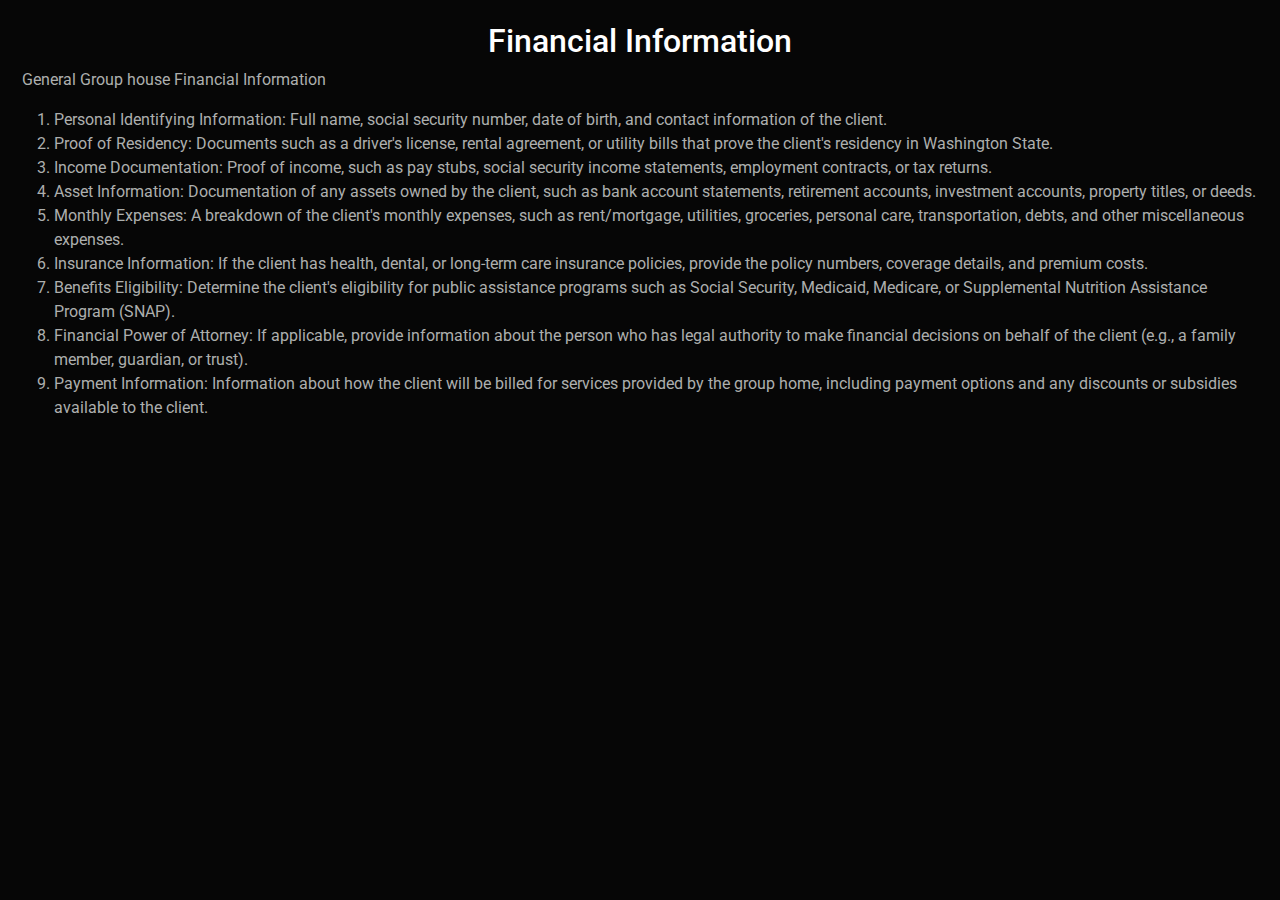
<file: trainings/finances.html>
<!DOCTYPE html>
<html lang="en">
  <head>
    <meta charset="UTF-8">
    <meta http-equiv="X-UA-Compatible" content="IE=edge">
    <meta name="viewport" content="width=device-width, initial-scale=1.0">
    <title>Client Information</title>
    <link rel="stylesheet" href="../css/bootstrap.min.css">
    <link rel="stylesheet" href="../css/HTMLcss.css">
    <script src="../js/bootstrap.min.js"></script>
  </head>
  <body>
 <div>
  <h1>Financial Information</h1>
  <p>General Group house Financial Information</p>
  <ol>
    <li>Personal Identifying Information: Full name, social security number, date of birth, and contact information of the client.</li>
    <li>Proof of Residency: Documents such as a driver's license, rental agreement, or utility bills that prove the client's residency in Washington State.</li>
    <li>Income Documentation: Proof of income, such as pay stubs, social security income statements, employment contracts, or tax returns.</li>
    <li>Asset Information: Documentation of any assets owned by the client, such as bank account statements, retirement accounts, investment accounts, property titles, or deeds.</li>
    <li>Monthly Expenses: A breakdown of the client's monthly expenses, such as rent/mortgage, utilities, groceries, personal care, transportation, debts, and other miscellaneous expenses.</li>
    <li>Insurance Information: If the client has health, dental, or long-term care insurance policies, provide the policy numbers, coverage details, and premium costs.</li>
    <li>Benefits Eligibility: Determine the client's eligibility for public assistance programs such as Social Security, Medicaid, Medicare, or Supplemental Nutrition Assistance Program (SNAP).</li>
    <li>Financial Power of Attorney: If applicable, provide information about the person who has legal authority to make financial decisions on behalf of the client (e.g., a family member, guardian, or trust).</li>
    <li>Payment Information: Information about how the client will be billed for services provided by the group home, including payment options and any discounts or subsidies available to the client.</li>
  </ol>
 </div>
  </body>
</html>
</file>
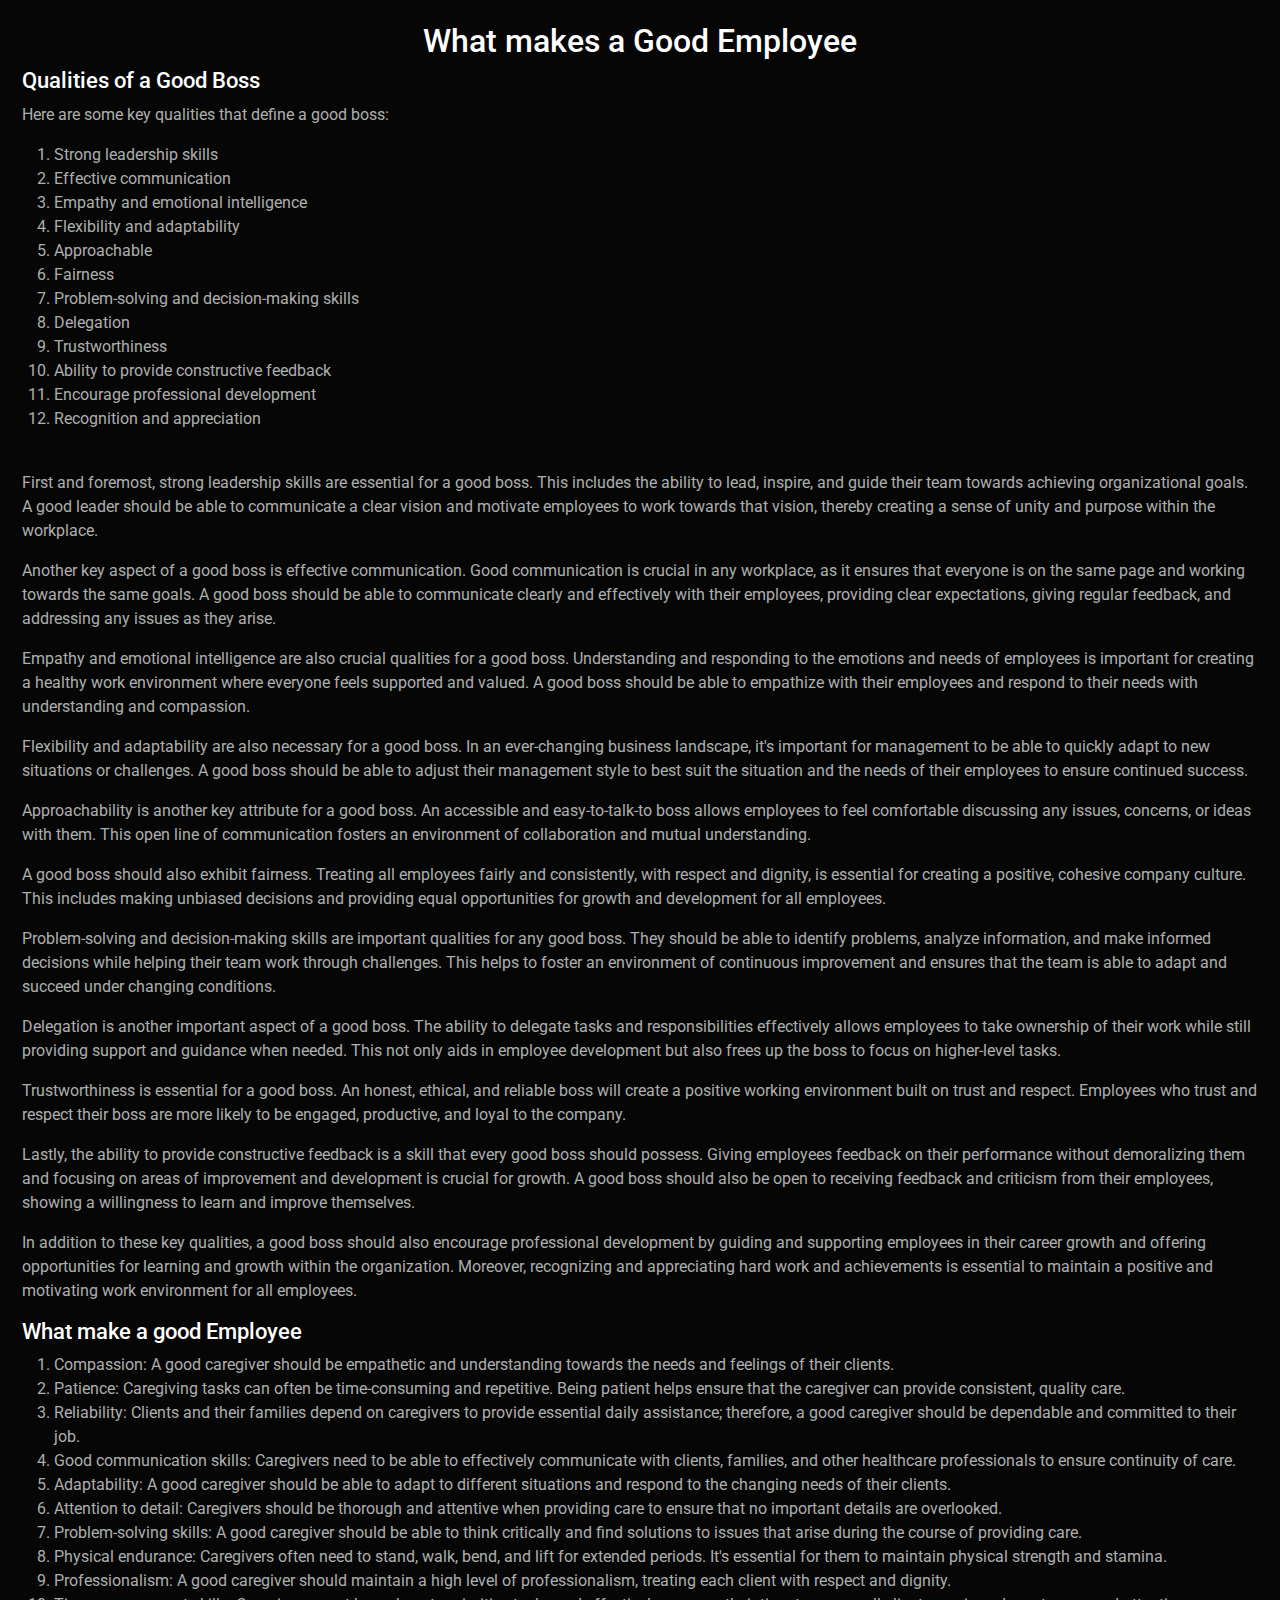
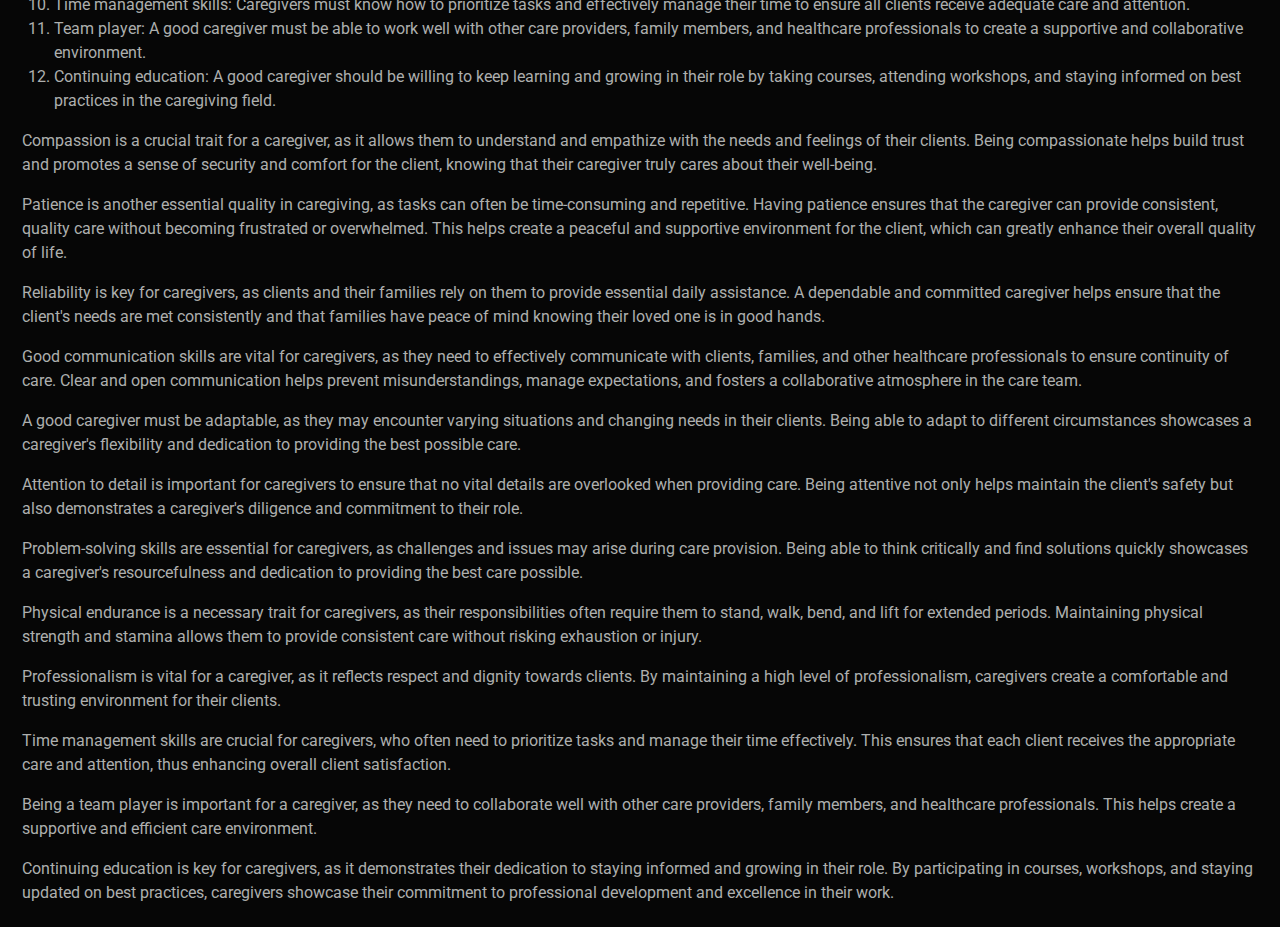
<file: trainings/manager.html>
<!DOCTYPE html>
<html lang="en">
  <head>
    <meta charset="UTF-8">
    <meta http-equiv="X-UA-Compatible" content="IE=edge">
    <meta name="viewport" content="width=device-width, initial-scale=1.0">
    <title>Qualities of a Good Boss</title>
    <link rel="stylesheet" href="../css/bootstrap.min.css">
    <link rel="stylesheet" href="../css/HTMLcss.css">
    <script src="../js/bootstrap.min.js"></script>
  </head>
  <body>
<div>
  <h1>What makes a Good Employee</h1>
  <h2>Qualities of a Good Boss</h2>
  <p>Here are some key qualities that define a good boss:</p>
  <ol>
    <li>Strong leadership skills</li>
    <li>Effective communication</li>
    <li>Empathy and emotional intelligence</li>
    <li>Flexibility and adaptability</li>
    <li>Approachable</li>
    <li>Fairness</li>
    <li>Problem-solving and decision-making skills</li>
    <li>Delegation</li>
    <li>Trustworthiness</li>
    <li>Ability to provide constructive feedback</li>
    <li>Encourage professional development</li>
    <li>Recognition and appreciation</li>
  </ol>
  <br>
  <p>First and foremost, strong leadership skills are essential for a good boss. This includes the ability to lead, inspire, and guide their team towards achieving organizational goals. A good leader should be able to communicate a clear vision and motivate employees to work towards that vision, thereby creating a sense of unity and purpose within the workplace.</p>
  <p>Another key aspect of a good boss is effective communication. Good communication is crucial in any workplace, as it ensures that everyone is on the same page and working towards the same goals. A good boss should be able to communicate clearly and effectively with their employees, providing clear expectations, giving regular feedback, and addressing any issues as they arise.</p>
  <p>Empathy and emotional intelligence are also crucial qualities for a good boss. Understanding and responding to the emotions and needs of employees is important for creating a healthy work environment where everyone feels supported and valued. A good boss should be able to empathize with their employees and respond to their needs with understanding and compassion.</p>
  <p>Flexibility and adaptability are also necessary for a good boss. In an ever-changing business landscape, it's important for management to be able to quickly adapt to new situations or challenges. A good boss should be able to adjust their management style to best suit the situation and the needs of their employees to ensure continued success.</p>
  <p>Approachability is another key attribute for a good boss. An accessible and easy-to-talk-to boss allows employees to feel comfortable discussing any issues, concerns, or ideas with them. This open line of communication fosters an environment of collaboration and mutual understanding.</p>
  <p>A good boss should also exhibit fairness. Treating all employees fairly and consistently, with respect and dignity, is essential for creating a positive, cohesive company culture. This includes making unbiased decisions and providing equal opportunities for growth and development for all employees.</p>
  <p>Problem-solving and decision-making skills are important qualities for any good boss. They should be able to identify problems, analyze information, and make informed decisions while helping their team work through challenges. This helps to foster an environment of continuous improvement and ensures that the team is able to adapt and succeed under changing conditions.</p>
  <p>Delegation is another important aspect of a good boss. The ability to delegate tasks and responsibilities effectively allows employees to take ownership of their work while still providing support and guidance when needed. This not only aids in employee development but also frees up the boss to focus on higher-level tasks.</p>
  <p>Trustworthiness is essential for a good boss. An honest, ethical, and reliable boss will create a positive working environment built on trust and respect. Employees who trust and respect their boss are more likely to be engaged, productive, and loyal to the company.</p>
  <p>Lastly, the ability to provide constructive feedback is a skill that every good boss should possess. Giving employees feedback on their performance without demoralizing them and focusing on areas of improvement and development is crucial for growth. A good boss should also be open to receiving feedback and criticism from their employees, showing a willingness to learn and improve themselves.</p>
  <p>In addition to these key qualities, a good boss should also encourage professional development by guiding and supporting employees in their career growth and offering opportunities for learning and growth within the organization. Moreover, recognizing and appreciating hard work and achievements is essential to maintain a positive and motivating work environment for all employees.</p>
  <h2>What make a good Employee</h2>
  <ol>
    <li>Compassion: A good caregiver should be empathetic and understanding towards the needs and feelings of their clients.</li>
    <li>Patience: Caregiving tasks can often be time-consuming and repetitive. Being patient helps ensure that the caregiver can provide consistent, quality care.</li>
    <li>Reliability: Clients and their families depend on caregivers to provide essential daily assistance; therefore, a good caregiver should be dependable and committed to their job.</li>
    <li>Good communication skills: Caregivers need to be able to effectively communicate with clients, families, and other healthcare professionals to ensure continuity of care.</li>
    <li>Adaptability: A good caregiver should be able to adapt to different situations and respond to the changing needs of their clients.</li>
    <li>Attention to detail: Caregivers should be thorough and attentive when providing care to ensure that no important details are overlooked.</li>
    <li>Problem-solving skills: A good caregiver should be able to think critically and find solutions to issues that arise during the course of providing care.</li>
    <li>Physical endurance: Caregivers often need to stand, walk, bend, and lift for extended periods. It's essential for them to maintain physical strength and stamina.</li>
    <li>Professionalism: A good caregiver should maintain a high level of professionalism, treating each client with respect and dignity.</li>
    <li>Time management skills: Caregivers must know how to prioritize tasks and effectively manage their time to ensure all clients receive adequate care and attention.</li>
    <li>Team player: A good caregiver must be able to work well with other care providers, family members, and healthcare professionals to create a supportive and collaborative environment.</li>
    <li>Continuing education: A good caregiver should be willing to keep learning and growing in their role by taking courses, attending workshops, and staying informed on best practices in the caregiving field.</li>
  </ol>
  <p>Compassion is a crucial trait for a caregiver, as it allows them to understand and empathize with the needs and feelings of their clients. Being compassionate helps build trust and promotes a sense of security and comfort for the client, knowing that their caregiver truly cares about their well-being.</p>
  <p>Patience is another essential quality in caregiving, as tasks can often be time-consuming and repetitive. Having patience ensures that the caregiver can provide consistent, quality care without becoming frustrated or overwhelmed. This helps create a peaceful and supportive environment for the client, which can greatly enhance their overall quality of life.</p>
  <p>Reliability is key for caregivers, as clients and their families rely on them to provide essential daily assistance. A dependable and committed caregiver helps ensure that the client's needs are met consistently and that families have peace of mind knowing their loved one is in good hands.</p>
  <p>Good communication skills are vital for caregivers, as they need to effectively communicate with clients, families, and other healthcare professionals to ensure continuity of care. Clear and open communication helps prevent misunderstandings, manage expectations, and fosters a collaborative atmosphere in the care team.</p>
  <p>A good caregiver must be adaptable, as they may encounter varying situations and changing needs in their clients. Being able to adapt to different circumstances showcases a caregiver's flexibility and dedication to providing the best possible care.</p>
  <p>Attention to detail is important for caregivers to ensure that no vital details are overlooked when providing care. Being attentive not only helps maintain the client's safety but also demonstrates a caregiver's diligence and commitment to their role.</p>
  <p>Problem-solving skills are essential for caregivers, as challenges and issues may arise during care provision. Being able to think critically and find solutions quickly showcases a caregiver's resourcefulness and dedication to providing the best care possible.</p>
  <p>Physical endurance is a necessary trait for caregivers, as their responsibilities often require them to stand, walk, bend, and lift for extended periods. Maintaining physical strength and stamina allows them to provide consistent care without risking exhaustion or injury.</p>
  <p>Professionalism is vital for a caregiver, as it reflects respect and dignity towards clients. By maintaining a high level of professionalism, caregivers create a comfortable and trusting environment for their clients.</p>
  <p>Time management skills are crucial for caregivers, who often need to prioritize tasks and manage their time effectively. This ensures that each client receives the appropriate care and attention, thus enhancing overall client satisfaction.</p>
  <p>Being a team player is important for a caregiver, as they need to collaborate well with other care providers, family members, and healthcare professionals. This helps create a supportive and efficient care environment.</p>
  <p>Continuing education is key for caregivers, as it demonstrates their dedication to staying informed and growing in their role. By participating in courses, workshops, and staying updated on best practices, caregivers showcase their commitment to professional development and excellence in their work.</p>
</div>
  </body>
</html>
</file>
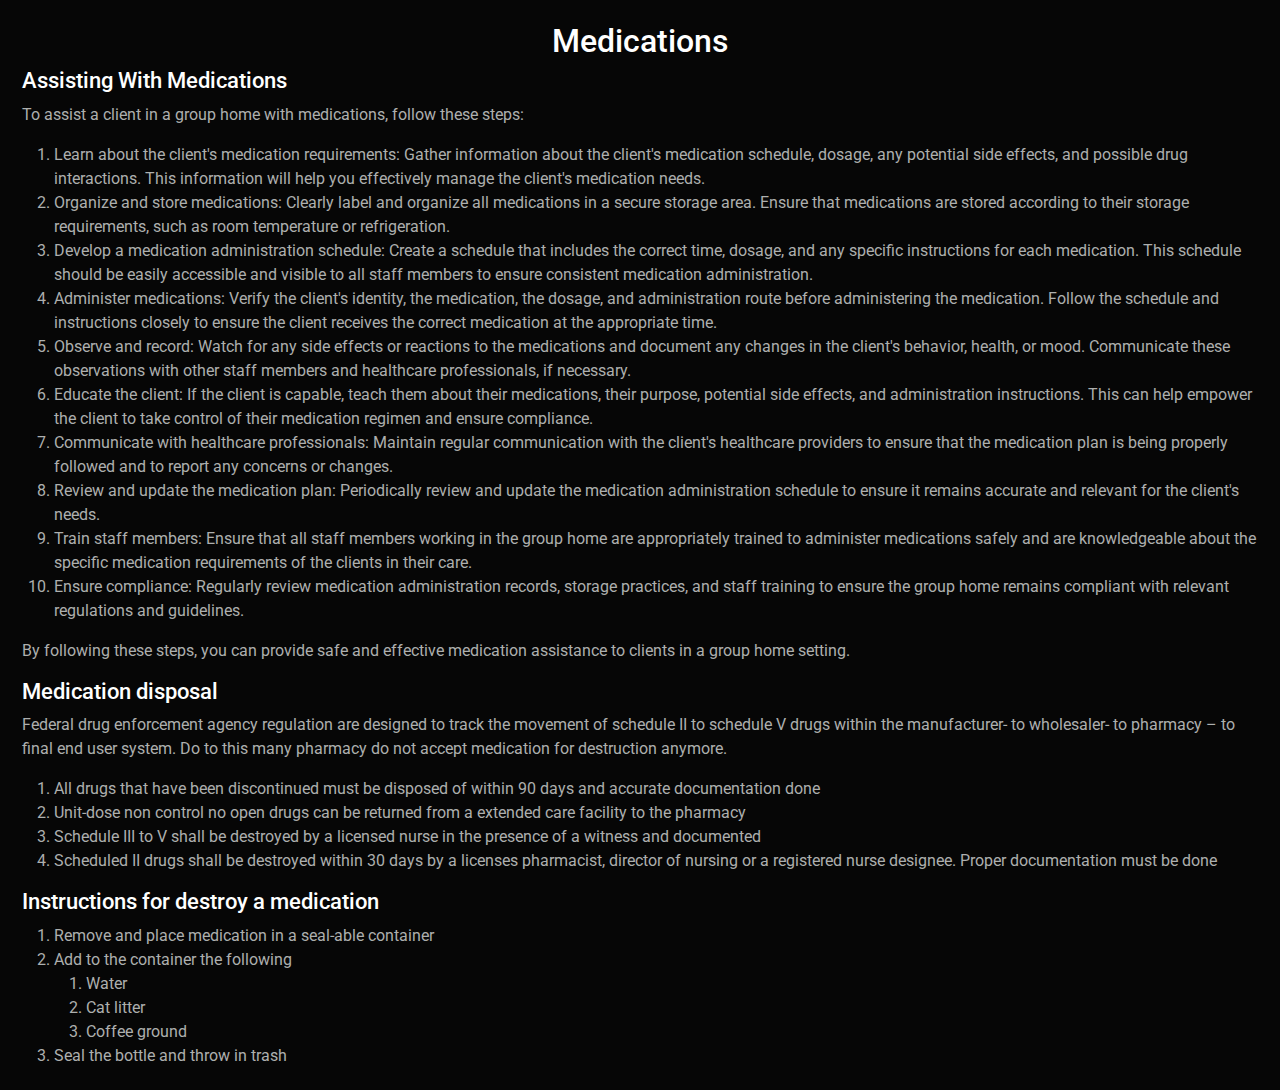
<file: trainings/Medication.html>
<!DOCTYPE html>
<html lang="en">
  <head>
    <meta charset="UTF-8">
    <meta http-equiv="X-UA-Compatible" content="IE=edge">
    <meta name="viewport" content="width=device-width, initial-scale=1.0">
    <title>Medication</title>
    <link rel="stylesheet" href="../css/bootstrap.min.css">
    <link rel="stylesheet" href="../css/HTMLcss.css">
    <script src="../js/bootstrap.min.js"></script>
  </head>
  <body>
  <div>
    <h1>Medications</h1>
    <h2>Assisting With Medications</h2>
    <p>To assist a client in a group home with medications, follow these steps:</p>
    <ol>
      <li>Learn about the client's medication requirements: Gather information about the client's medication schedule, dosage, any potential side effects, and possible drug interactions. This information will help you effectively manage the client's medication needs.</li>
      <li>Organize and store medications: Clearly label and organize all medications in a secure storage area. Ensure that medications are stored according to their storage requirements, such as room temperature or refrigeration.</li>
      <li>Develop a medication administration schedule: Create a schedule that includes the correct time, dosage, and any specific instructions for each medication. This schedule should be easily accessible and visible to all staff members to ensure consistent medication administration.</li>
      <li>Administer medications: Verify the client's identity, the medication, the dosage, and administration route before administering the medication. Follow the schedule and instructions closely to ensure the client receives the correct medication at the appropriate time.</li>
      <li>Observe and record: Watch for any side effects or reactions to the medications and document any changes in the client's behavior, health, or mood. Communicate these observations with other staff members and healthcare professionals, if necessary.</li>
      <li>Educate the client: If the client is capable, teach them about their medications, their purpose, potential side effects, and administration instructions. This can help empower the client to take control of their medication regimen and ensure compliance.</li>
      <li>Communicate with healthcare professionals: Maintain regular communication with the client's healthcare providers to ensure that the medication plan is being properly followed and to report any concerns or changes.</li>
      <li>Review and update the medication plan: Periodically review and update the medication administration schedule to ensure it remains accurate and relevant for the client's needs.</li>
      <li>Train staff members: Ensure that all staff members working in the group home are appropriately trained to administer medications safely and are knowledgeable about the specific medication requirements of the clients in their care.</li>
      <li>Ensure compliance: Regularly review medication administration records, storage practices, and staff training to ensure the group home remains compliant with relevant regulations and guidelines.</li>
    </ol>
    <p>By following these steps, you can provide safe and effective medication assistance to clients in a group home setting.</p>
    <h2>Medication disposal</h2>
    <p>Federal drug enforcement agency regulation are designed to track the movement of schedule II to schedule V drugs within the manufacturer- to wholesaler- to pharmacy – to final end user system. Do to this many pharmacy do not accept medication for destruction anymore.</p>
    <ol>
      <li>All drugs that have been discontinued must be disposed of within 90 days and accurate documentation done</li>
      <li>Unit-dose non control no open drugs can be returned from a extended care facility to the pharmacy</li>
      <li>Schedule III to V shall be destroyed by a licensed nurse in the presence of a witness and documented</li>
      <li>Scheduled II drugs shall be destroyed within 30 days by a licenses pharmacist, director of nursing or a registered nurse designee. Proper documentation must be done</li>
    </ol>
    <h2>Instructions for destroy a medication</h2>
    <ol>
      <li>Remove and place medication in a seal-able container</li>
      <li>Add to the container the following <ol>
          <li>Water</li>
          <li>Cat litter</li>
          <li>Coffee ground</li>
        </ol>
      </li>
      <li>Seal the bottle and throw in trash</li>
    </ol>
  </div>
  </body>
</html>
</file>
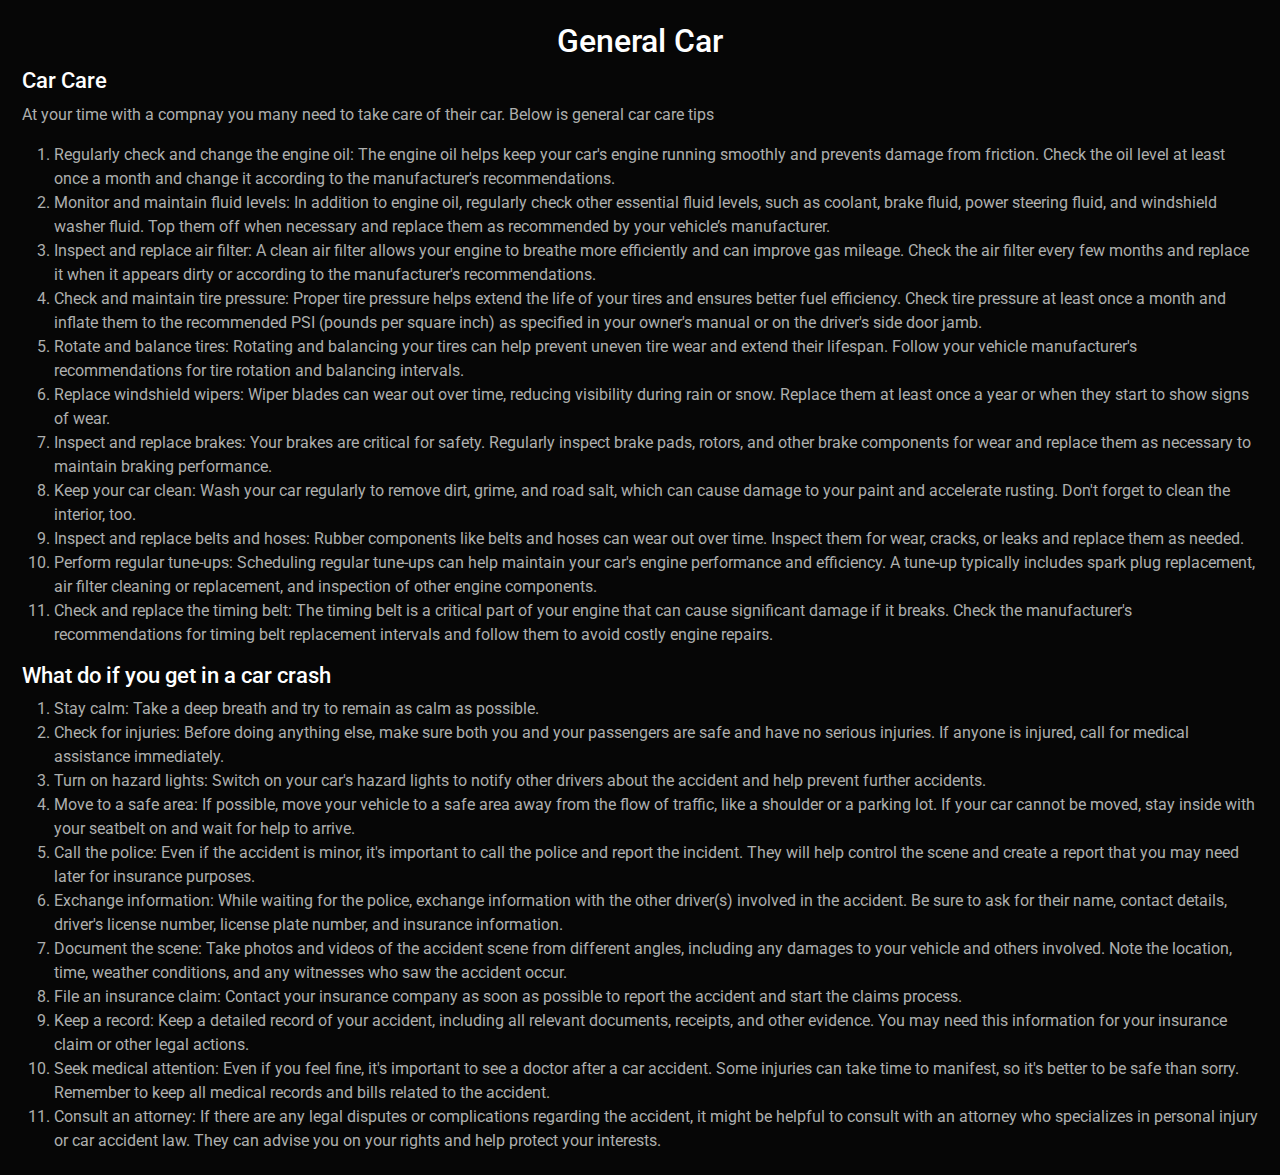
<file: trainings/TrainingCar.html>
<!DOCTYPE html>
<html lang="en">
  <head>
    <meta charset="UTF-8">
    <meta http-equiv="X-UA-Compatible" content="IE=edge">
    <meta name="viewport" content="width=device-width, initial-scale=1.0">
    <title>Car</title>
    <link rel="stylesheet" href="../css/bootstrap.min.css">
    <link rel="stylesheet" href="../css/HTMLcss.css">
    <script src="../js/bootstrap.min.js"></script>
  </head>
  <body>
    <div>
      <h1>General Car</h1>
    <h2>Car Care</h2>
    <p>At your time with a compnay you many need to take care of their car. Below is general car care tips</p>
    <ol>
      <li>Regularly check and change the engine oil: The engine oil helps keep your car's engine running smoothly and prevents damage from friction. Check the oil level at least once a month and change it according to the manufacturer's recommendations.</li>
      <li>Monitor and maintain fluid levels: In addition to engine oil, regularly check other essential fluid levels, such as coolant, brake fluid, power steering fluid, and windshield washer fluid. Top them off when necessary and replace them as recommended by your vehicle’s manufacturer.</li>
      <li>Inspect and replace air filter: A clean air filter allows your engine to breathe more efficiently and can improve gas mileage. Check the air filter every few months and replace it when it appears dirty or according to the manufacturer's recommendations.</li>
      <li>Check and maintain tire pressure: Proper tire pressure helps extend the life of your tires and ensures better fuel efficiency. Check tire pressure at least once a month and inflate them to the recommended PSI (pounds per square inch) as specified in your owner's manual or on the driver's side door jamb.</li>
      <li>Rotate and balance tires: Rotating and balancing your tires can help prevent uneven tire wear and extend their lifespan. Follow your vehicle manufacturer's recommendations for tire rotation and balancing intervals.</li>
      <li>Replace windshield wipers: Wiper blades can wear out over time, reducing visibility during rain or snow. Replace them at least once a year or when they start to show signs of wear.</li>
      <li>Inspect and replace brakes: Your brakes are critical for safety. Regularly inspect brake pads, rotors, and other brake components for wear and replace them as necessary to maintain braking performance.</li>
      <li>Keep your car clean: Wash your car regularly to remove dirt, grime, and road salt, which can cause damage to your paint and accelerate rusting. Don't forget to clean the interior, too.</li>
      <li>Inspect and replace belts and hoses: Rubber components like belts and hoses can wear out over time. Inspect them for wear, cracks, or leaks and replace them as needed.</li>
      <li>Perform regular tune-ups: Scheduling regular tune-ups can help maintain your car's engine performance and efficiency. A tune-up typically includes spark plug replacement, air filter cleaning or replacement, and inspection of other engine components.</li>
      <li>Check and replace the timing belt: The timing belt is a critical part of your engine that can cause significant damage if it breaks. Check the manufacturer's recommendations for timing belt replacement intervals and follow them to avoid costly engine repairs.</li>
    </ol>
    <h2>What do if you get in a car crash</h2>
    <ol>
      <li>Stay calm: Take a deep breath and try to remain as calm as possible.</li>
      <li>Check for injuries: Before doing anything else, make sure both you and your passengers are safe and have no serious injuries. If anyone is injured, call for medical assistance immediately.</li>
      <li>Turn on hazard lights: Switch on your car's hazard lights to notify other drivers about the accident and help prevent further accidents.</li>
      <li>Move to a safe area: If possible, move your vehicle to a safe area away from the flow of traffic, like a shoulder or a parking lot. If your car cannot be moved, stay inside with your seatbelt on and wait for help to arrive.</li>
      <li>Call the police: Even if the accident is minor, it's important to call the police and report the incident. They will help control the scene and create a report that you may need later for insurance purposes.</li>
      <li>Exchange information: While waiting for the police, exchange information with the other driver(s) involved in the accident. Be sure to ask for their name, contact details, driver's license number, license plate number, and insurance information.</li>
      <li>Document the scene: Take photos and videos of the accident scene from different angles, including any damages to your vehicle and others involved. Note the location, time, weather conditions, and any witnesses who saw the accident occur.</li>
      <li>File an insurance claim: Contact your insurance company as soon as possible to report the accident and start the claims process.</li>
      <li>Keep a record: Keep a detailed record of your accident, including all relevant documents, receipts, and other evidence. You may need this information for your insurance claim or other legal actions.</li>
      <li>Seek medical attention: Even if you feel fine, it's important to see a doctor after a car accident. Some injuries can take time to manifest, so it's better to be safe than sorry. Remember to keep all medical records and bills related to the accident.</li>
      <li>Consult an attorney: If there are any legal disputes or complications regarding the accident, it might be helpful to consult with an attorney who specializes in personal injury or car accident law. They can advise you on your rights and help protect your interests.</li>
    </ol>
    </div>
  </body>
</html>
</file>
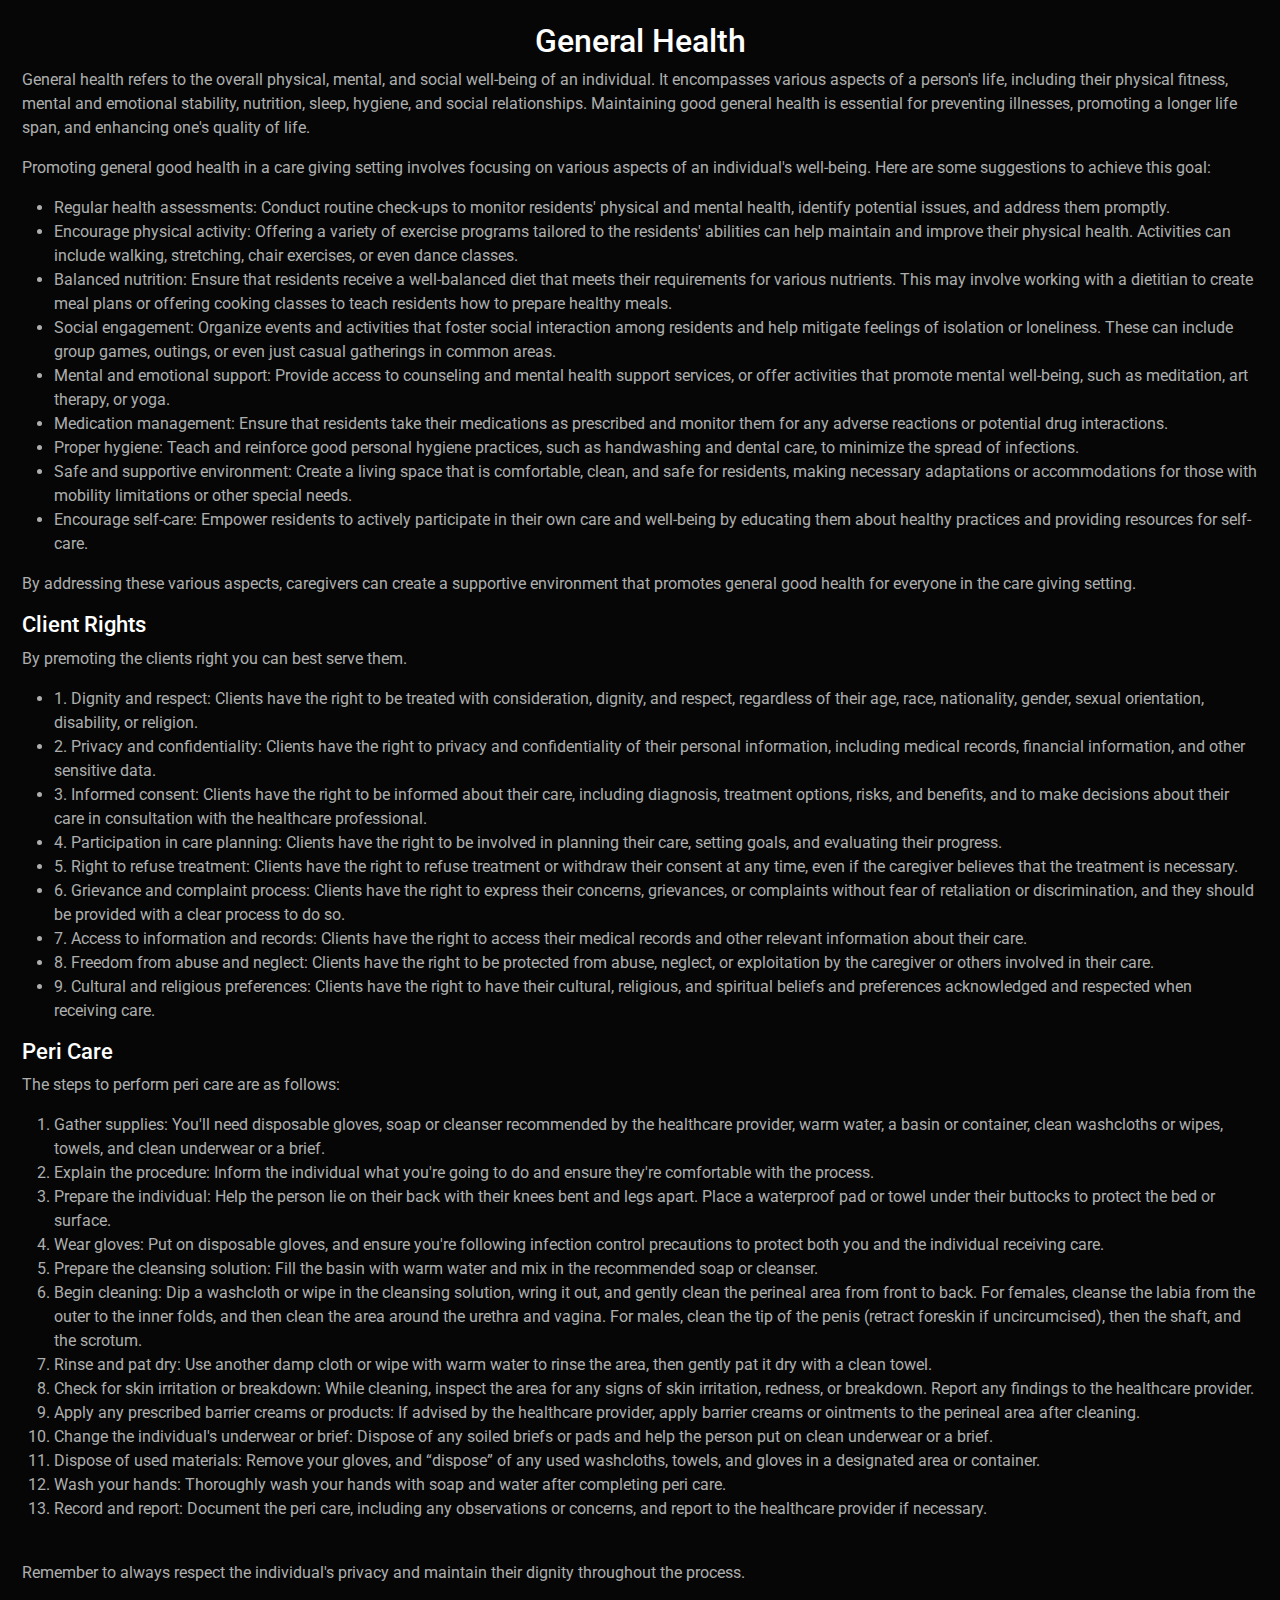
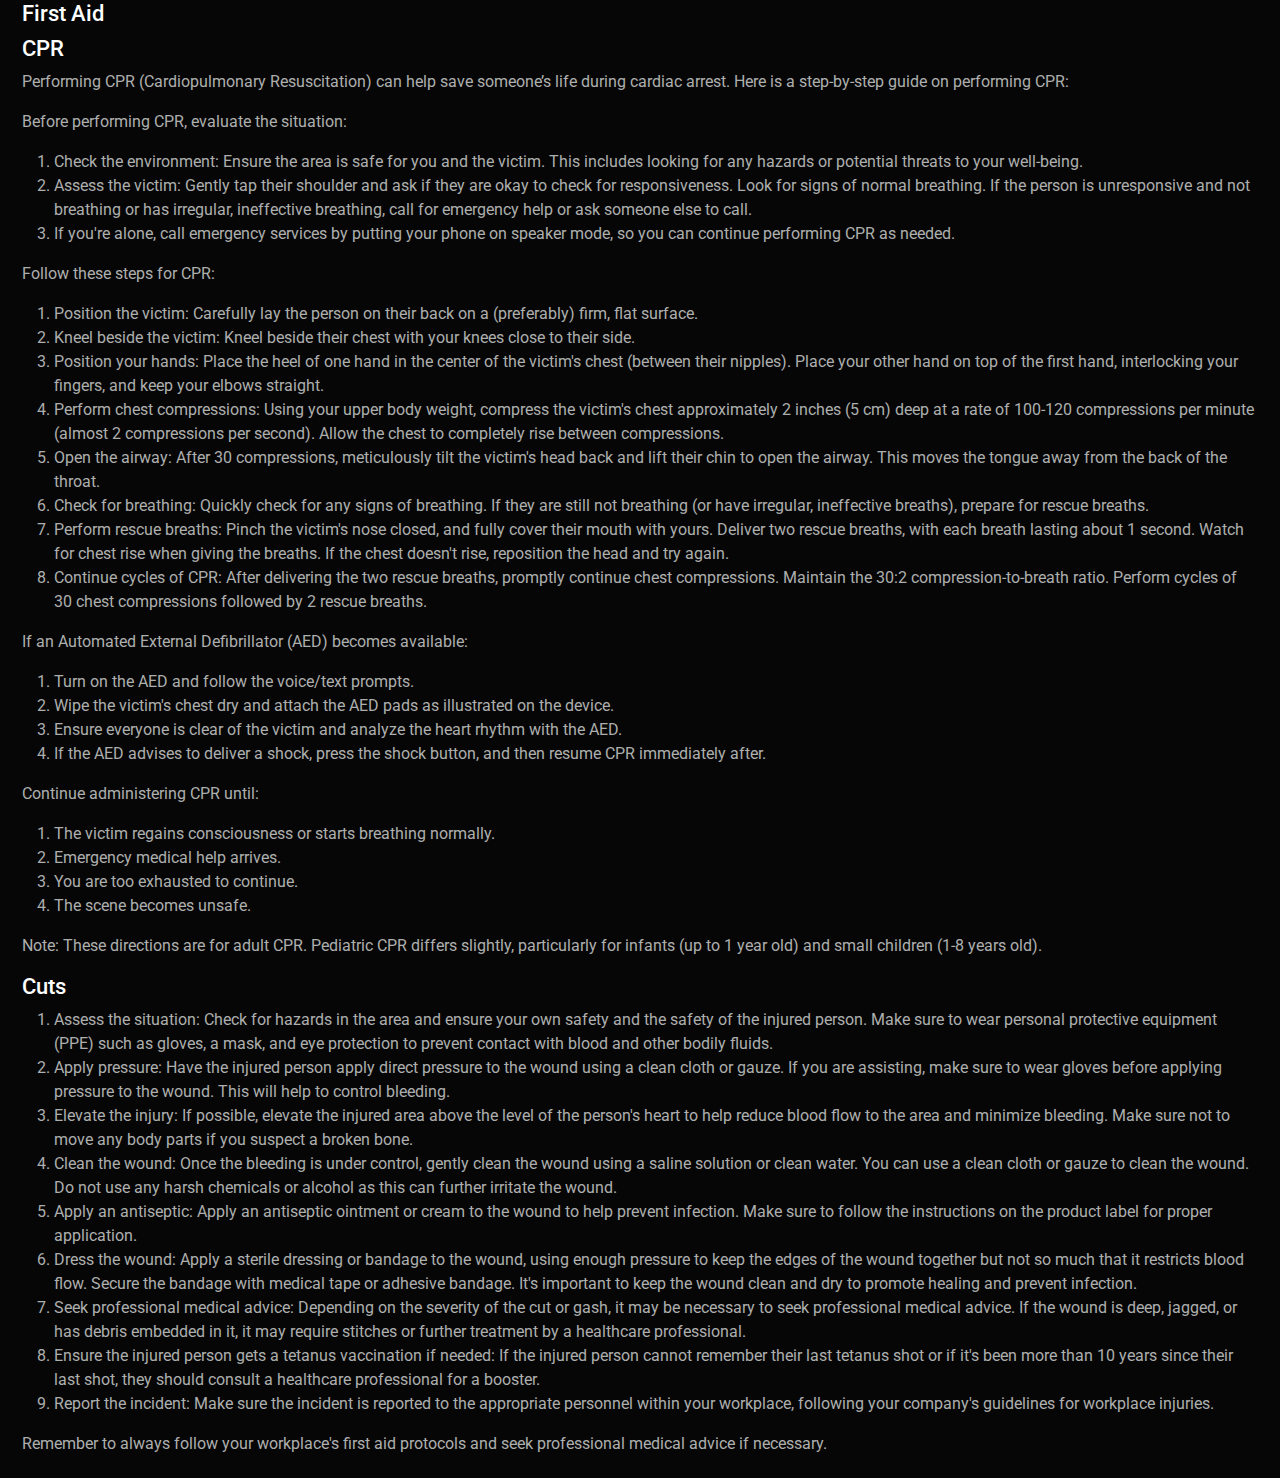
<file: trainings/trainingGH.html>
<!DOCTYPE html>
<html lang="en">
  <head>
    <meta charset="UTF-8">
    <meta http-equiv="X-UA-Compatible" content="IE=edge">
    <meta name="viewport" content="width=device-width, initial-scale=1.0">
    <link rel="stylesheet" href="../css/bootstrap.min.css">
    <link rel="stylesheet" href="../css/HTMLcss.css">
    <script src="../js/bootstrap.min.js"></script>
    <title>General Health</title>
  </head>
  <body>
 <div>
  <h1>General Health</h1>
  <p>General health refers to the overall physical, mental, and social well-being of an individual. It encompasses various aspects of a person's life, including their physical fitness, mental and emotional stability, nutrition, sleep, hygiene, and social relationships. Maintaining good general health is essential for preventing illnesses, promoting a longer life span, and enhancing one's quality of life.</p>
  <p>Promoting general good health in a care giving setting involves focusing on various aspects of an individual's well-being. Here are some suggestions to achieve this goal:</p>
  <ul>
    <li>Regular health assessments: Conduct routine check-ups to monitor residents' physical and mental health, identify potential issues, and address them promptly.</li>
    <li>Encourage physical activity: Offering a variety of exercise programs tailored to the residents' abilities can help maintain and improve their physical health. Activities can include walking, stretching, chair exercises, or even dance classes.</li>
    <li>Balanced nutrition: Ensure that residents receive a well-balanced diet that meets their requirements for various nutrients. This may involve working with a dietitian to create meal plans or offering cooking classes to teach residents how to prepare healthy meals.</li>
    <li>Social engagement: Organize events and activities that foster social interaction among residents and help mitigate feelings of isolation or loneliness. These can include group games, outings, or even just casual gatherings in common areas.</li>
    <li>Mental and emotional support: Provide access to counseling and mental health support services, or offer activities that promote mental well-being, such as meditation, art therapy, or yoga.</li>
    <li>Medication management: Ensure that residents take their medications as prescribed and monitor them for any adverse reactions or potential drug interactions.</li>
    <li>Proper hygiene: Teach and reinforce good personal hygiene practices, such as handwashing and dental care, to minimize the spread of infections.</li>
    <li>Safe and supportive environment: Create a living space that is comfortable, clean, and safe for residents, making necessary adaptations or accommodations for those with mobility limitations or other special needs.</li>
    <li>Encourage self-care: Empower residents to actively participate in their own care and well-being by educating them about healthy practices and providing resources for self-care.</li>
  </ul>
  <p>By addressing these various aspects, caregivers can create a supportive environment that promotes general good health for everyone in the care giving setting.</p>
  <h2>Client Rights</h2>
  <p>By premoting the clients right you can best serve them.</p>
  <ul>
    <li>1. Dignity and respect: Clients have the right to be treated with consideration, dignity, and respect, regardless of their age, race, nationality, gender, sexual orientation, disability, or religion.</li>
    <li>2. Privacy and confidentiality: Clients have the right to privacy and confidentiality of their personal information, including medical records, financial information, and other sensitive data.</li>
    <li>3. Informed consent: Clients have the right to be informed about their care, including diagnosis, treatment options, risks, and benefits, and to make decisions about their care in consultation with the healthcare professional.</li>
    <li>4. Participation in care planning: Clients have the right to be involved in planning their care, setting goals, and evaluating their progress.</li>
    <li>5. Right to refuse treatment: Clients have the right to refuse treatment or withdraw their consent at any time, even if the caregiver believes that the treatment is necessary.</li>
    <li>6. Grievance and complaint process: Clients have the right to express their concerns, grievances, or complaints without fear of retaliation or discrimination, and they should be provided with a clear process to do so.</li>
    <li>7. Access to information and records: Clients have the right to access their medical records and other relevant information about their care.</li>
    <li>8. Freedom from abuse and neglect: Clients have the right to be protected from abuse, neglect, or exploitation by the caregiver or others involved in their care.</li>
    <li>9. Cultural and religious preferences: Clients have the right to have their cultural, religious, and spiritual beliefs and preferences acknowledged and respected when receiving care.</li>
  </ul>
  <h2>Peri Care</h2>
  <p> The steps to perform peri care are as follows: </p>
  <ol>
    <li>Gather supplies: You'll need disposable gloves, soap or cleanser recommended by the healthcare provider, warm water, a basin or container, clean washcloths or wipes, towels, and clean underwear or a brief.</li>
    <li>Explain the procedure: Inform the individual what you're going to do and ensure they're comfortable with the process.</li>
    <li>Prepare the individual: Help the person lie on their back with their knees bent and legs apart. Place a waterproof pad or towel under their buttocks to protect the bed or surface.</li>
    <li>Wear gloves: Put on disposable gloves, and ensure you're following infection control precautions to protect both you and the individual receiving care.</li>
    <li>Prepare the cleansing solution: Fill the basin with warm water and mix in the recommended soap or cleanser.</li>
    <li>Begin cleaning: Dip a washcloth or wipe in the cleansing solution, wring it out, and gently clean the perineal area from front to back. For females, cleanse the labia from the outer to the inner folds, and then clean the area around the urethra and vagina. For males, clean the tip of the penis (retract foreskin if uncircumcised), then the shaft, and the scrotum.</li>
    <li>Rinse and pat dry: Use another damp cloth or wipe with warm water to rinse the area, then gently pat it dry with a clean towel.</li>
    <li>Check for skin irritation or breakdown: While cleaning, inspect the area for any signs of skin irritation, redness, or breakdown. Report any findings to the healthcare provider.</li>
    <li>Apply any prescribed barrier creams or products: If advised by the healthcare provider, apply barrier creams or ointments to the perineal area after cleaning.</li>
    <li>Change the individual's underwear or brief: Dispose of any soiled briefs or pads and help the person put on clean underwear or a brief.</li>
    <li>Dispose of used materials: Remove your gloves, and “dispose” of any used washcloths, towels, and gloves in a designated area or container.</li>
    <li>Wash your hands: Thoroughly wash your hands with soap and water after completing peri care.</li>
    <li>Record and report: Document the peri care, including any observations or concerns, and report to the healthcare provider if necessary.</li>
  </ol>
  <br>
  <p> Remember to always respect the individual's privacy and maintain their dignity throughout the process. </p>
  <h2>First Aid</h2>
  <h2>CPR</h2>
  <p>Performing CPR (Cardiopulmonary Resuscitation) can help save someone’s life during cardiac arrest. Here is a step-by-step guide on performing CPR:</p>
  <p>Before performing CPR, evaluate the situation:</p>
  <ol>
    <li>Check the environment: Ensure the area is safe for you and the victim. This includes looking for any hazards or potential threats to your well-being.</li>
    <li>Assess the victim: Gently tap their shoulder and ask if they are okay to check for responsiveness. Look for signs of normal breathing. If the person is unresponsive and not breathing or has irregular, ineffective breathing, call for emergency help or ask someone else to call.</li>
    <li>If you're alone, call emergency services by putting your phone on speaker mode, so you can continue performing CPR as needed.</li>
  </ol>
  <p>Follow these steps for CPR:</p>
  <ol>
    <li>Position the victim: Carefully lay the person on their back on a (preferably) firm, flat surface.</li>
    <li>Kneel beside the victim: Kneel beside their chest with your knees close to their side.</li>
    <li>Position your hands: Place the heel of one hand in the center of the victim's chest (between their nipples). Place your other hand on top of the first hand, interlocking your fingers, and keep your elbows straight.</li>
    <li>Perform chest compressions: Using your upper body weight, compress the victim's chest approximately 2 inches (5 cm) deep at a rate of 100-120 compressions per minute (almost 2 compressions per second). Allow the chest to completely rise between compressions.</li>
    <li>Open the airway: After 30 compressions, meticulously tilt the victim's head back and lift their chin to open the airway. This moves the tongue away from the back of the throat.</li>
    <li>Check for breathing: Quickly check for any signs of breathing. If they are still not breathing (or have irregular, ineffective breaths), prepare for rescue breaths.</li>
    <li>Perform rescue breaths: Pinch the victim's nose closed, and fully cover their mouth with yours. Deliver two rescue breaths, with each breath lasting about 1 second. Watch for chest rise when giving the breaths. If the chest doesn't rise, reposition the head and try again.</li>
    <li>Continue cycles of CPR: After delivering the two rescue breaths, promptly continue chest compressions. Maintain the 30:2 compression-to-breath ratio. Perform cycles of 30 chest compressions followed by 2 rescue breaths.</li>
  </ol>
  <p>If an Automated External Defibrillator (AED) becomes available:</p>
  <ol>
    <li>Turn on the AED and follow the voice/text prompts.</li>
    <li>Wipe the victim's chest dry and attach the AED pads as illustrated on the device.</li>
    <li>Ensure everyone is clear of the victim and analyze the heart rhythm with the AED.</li>
    <li>If the AED advises to deliver a shock, press the shock button, and then resume CPR immediately after.</li>
  </ol>
  <p>Continue administering CPR until:</p>
  <ol>
    <li>The victim regains consciousness or starts breathing normally.</li>
    <li>Emergency medical help arrives.</li>
    <li>You are too exhausted to continue.</li>
    <li>The scene becomes unsafe.</li>
  </ol>
  <p>Note: These directions are for adult CPR. Pediatric CPR differs slightly, particularly for infants (up to 1 year old) and small children (1-8 years old).</p>
  <h2>Cuts</h2>
  <ol>
    <li>Assess the situation: Check for hazards in the area and ensure your own safety and the safety of the injured person. Make sure to wear personal protective equipment (PPE) such as gloves, a mask, and eye protection to prevent contact with blood and other bodily fluids.</li>
  
    <li>Apply pressure: Have the injured person apply direct pressure to the wound using a clean cloth or gauze. If you are assisting, make sure to wear gloves before applying pressure to the wound. This will help to control bleeding.</li>
  
    <li>Elevate the injury: If possible, elevate the injured area above the level of the person's heart to help reduce blood flow to the area and minimize bleeding. Make sure not to move any body parts if you suspect a broken bone.</li>
  
    <li>Clean the wound: Once the bleeding is under control, gently clean the wound using a saline solution or clean water. You can use a clean cloth or gauze to clean the wound. Do not use any harsh chemicals or alcohol as this can further irritate the wound.</li>
  
    <li>Apply an antiseptic: Apply an antiseptic ointment or cream to the wound to help prevent infection. Make sure to follow the instructions on the product label for proper application.</li>
  
    <li>Dress the wound: Apply a sterile dressing or bandage to the wound, using enough pressure to keep the edges of the wound together but not so much that it restricts blood flow. Secure the bandage with medical tape or adhesive bandage. It's important to keep the wound clean and dry to promote healing and prevent infection.</li>
  
    <li>Seek professional medical advice: Depending on the severity of the cut or gash, it may be necessary to seek professional medical advice. If the wound is deep, jagged, or has debris embedded in it, it may require stitches or further treatment by a healthcare professional.</li>
  
    <li>Ensure the injured person gets a tetanus vaccination if needed: If the injured person cannot remember their last tetanus shot or if it's been more than 10 years since their last shot, they should consult a healthcare professional for a booster.</li>
  
    <li>Report the incident: Make sure the incident is reported to the appropriate personnel within your workplace, following your company's guidelines for workplace injuries.</li>
  </ol>
  
  <p>Remember to always follow your workplace's first aid protocols and seek professional medical advice if necessary.</p>
 </div>
  </body>
</html>
</file>
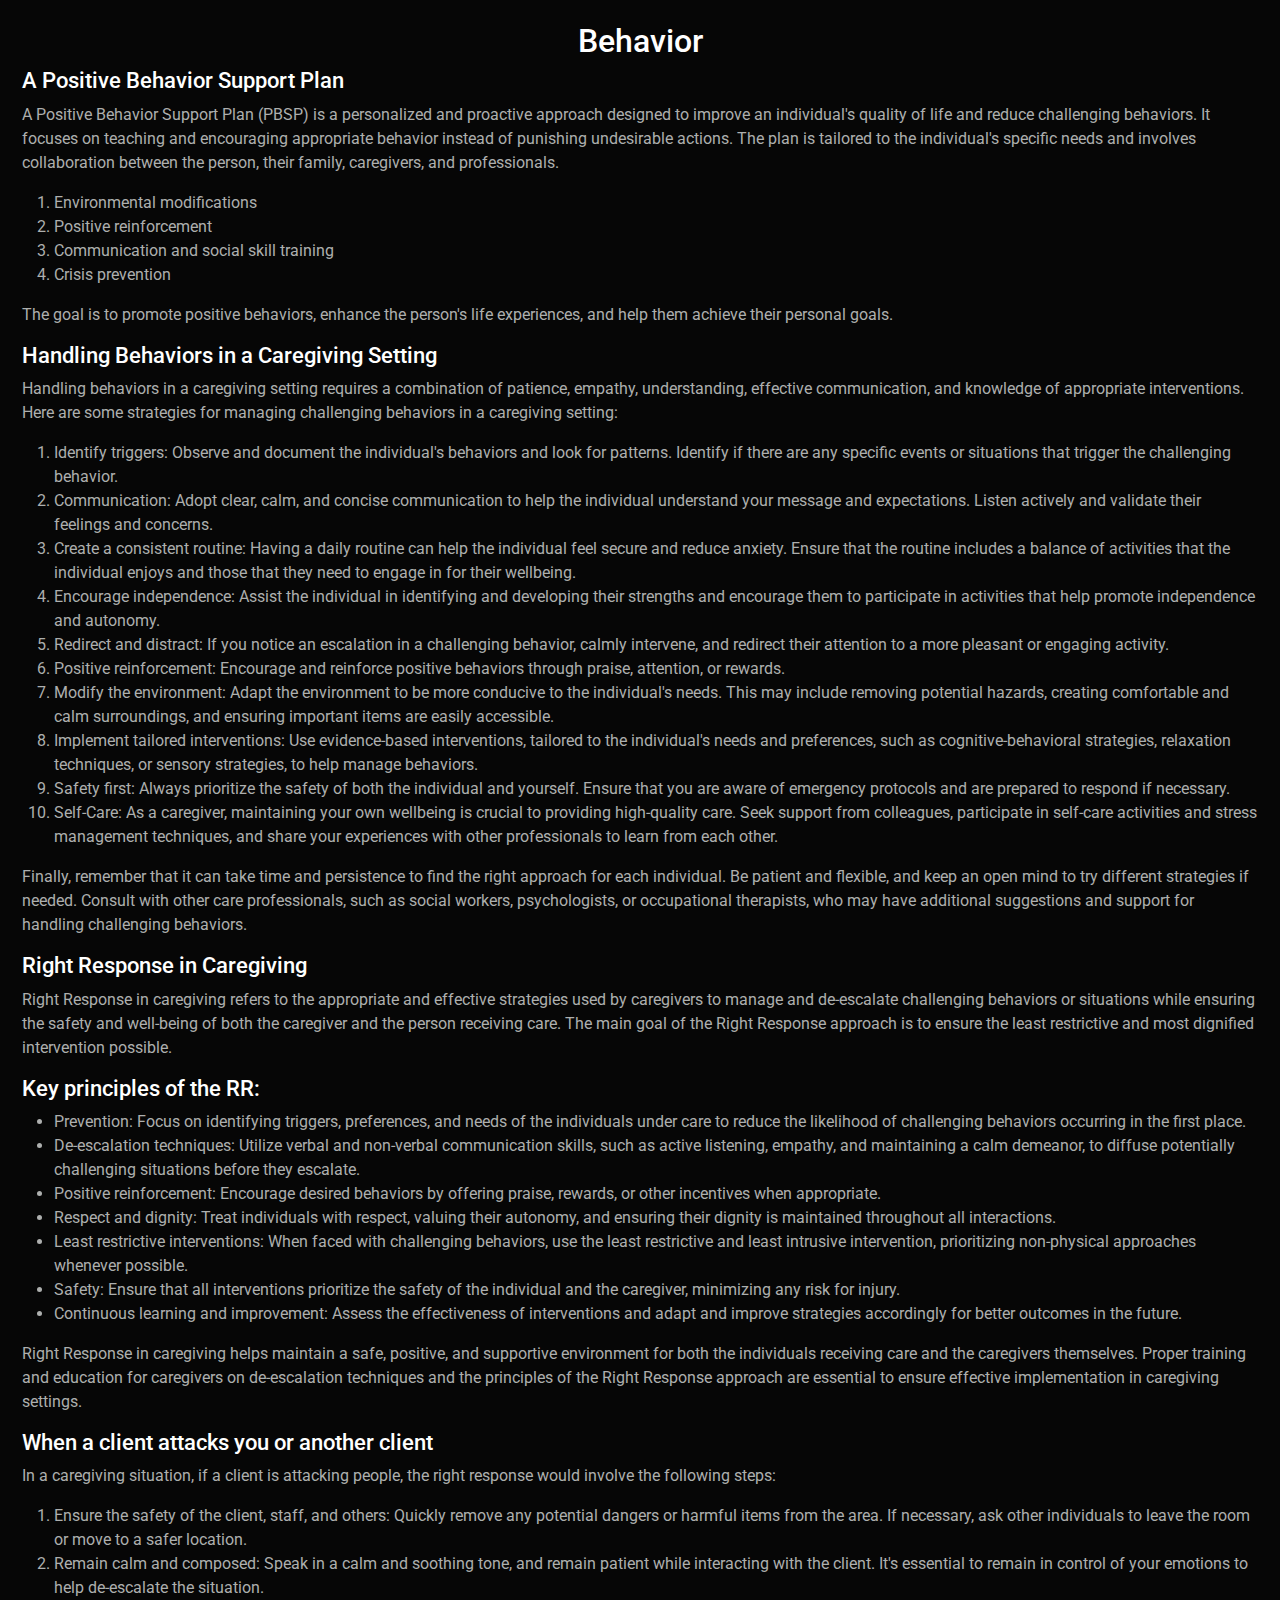
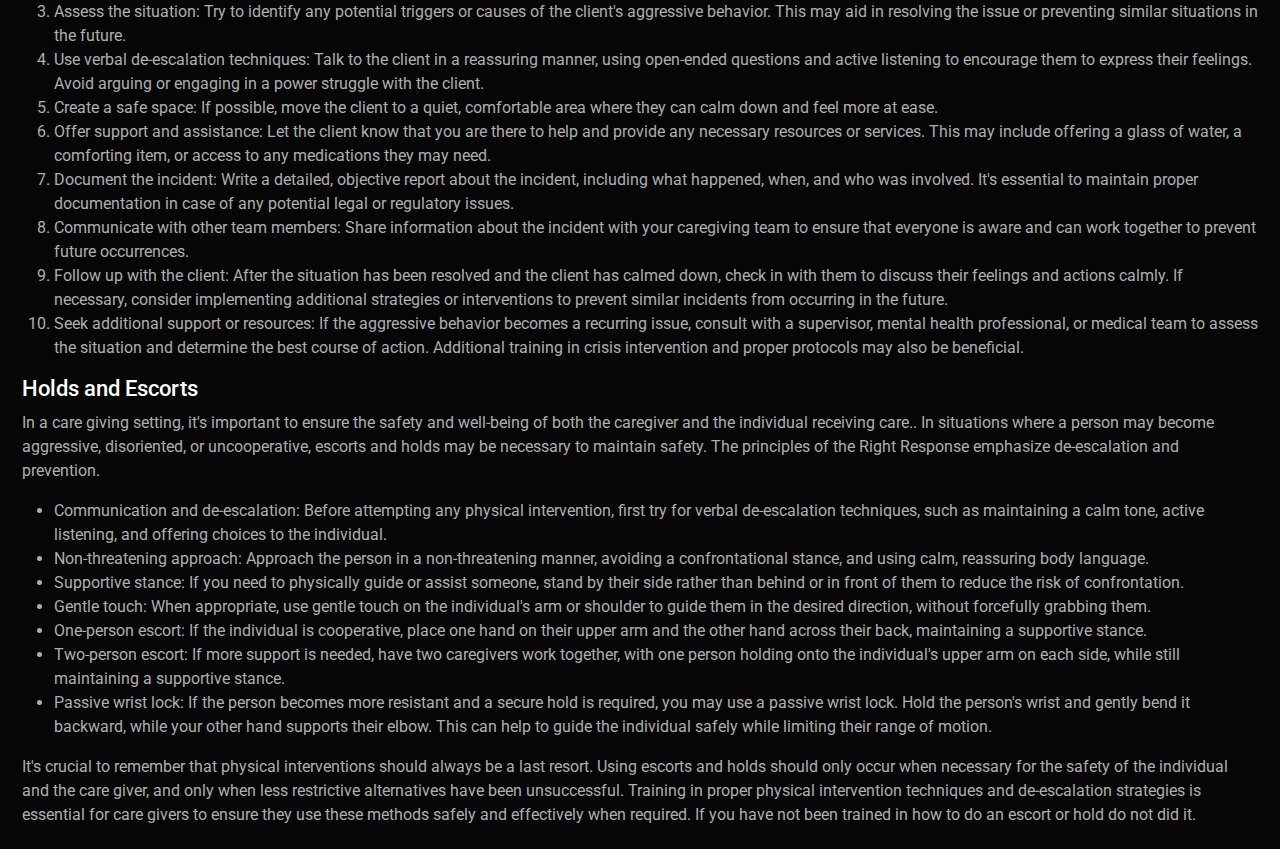
<file: trainings/trainingHB.html>
<!DOCTYPE html>
<html lang="en">
  <head>
    <meta charset="UTF-8">
    <meta http-equiv="X-UA-Compatible" content="IE=edge">
    <meta name="viewport" content="width=device-width, initial-scale=1.0">
    <link rel="stylesheet" href="../css/bootstrap.min.css">
    <link rel="stylesheet" href="../css/HTMLcss.css">
    <script src="../js/bootstrap.min.js"></script>
    <title>Handling Behaviors / PBSP</title>
  </head>
  <body>
 <div>
  <h1>Behavior</h1>
  <h2>A Positive Behavior Support Plan</h2>
  <p>A Positive Behavior Support Plan (PBSP) is a personalized and proactive approach designed to improve an individual's quality of life and reduce challenging behaviors. It focuses on teaching and encouraging appropriate behavior instead of punishing undesirable actions. The plan is tailored to the individual's specific needs and involves collaboration between the person, their family, caregivers, and professionals.</p>
  <ol>
    <li>Environmental modifications</li>
    <li>Positive reinforcement</li>
    <li>Communication and social skill training</li>
    <li>Crisis prevention</li>
  </ol>
  <p>The goal is to promote positive behaviors, enhance the person's life experiences, and help them achieve their personal goals.</p>
  <h2>Handling Behaviors in a Caregiving Setting</h2>
  <p> Handling behaviors in a caregiving setting requires a combination of patience, empathy, understanding, effective communication, and knowledge of appropriate interventions. Here are some strategies for managing challenging behaviors in a caregiving setting: </p>
  <ol>
    <li>Identify triggers: Observe and document the individual's behaviors and look for patterns. Identify if there are any specific events or situations that trigger the challenging behavior.</li>
    <li>Communication: Adopt clear, calm, and concise communication to help the individual understand your message and expectations. Listen actively and validate their feelings and concerns.</li>
    <li>Create a consistent routine: Having a daily routine can help the individual feel secure and reduce anxiety. Ensure that the routine includes a balance of activities that the individual enjoys and those that they need to engage in for their wellbeing.</li>
    <li>Encourage independence: Assist the individual in identifying and developing their strengths and encourage them to participate in activities that help promote independence and autonomy.</li>
    <li>Redirect and distract: If you notice an escalation in a challenging behavior, calmly intervene, and redirect their attention to a more pleasant or engaging activity.</li>
    <li>Positive reinforcement: Encourage and reinforce positive behaviors through praise, attention, or rewards.</li>
    <li>Modify the environment: Adapt the environment to be more conducive to the individual's needs. This may include removing potential hazards, creating comfortable and calm surroundings, and ensuring important items are easily accessible.</li>
    <li>Implement tailored interventions: Use evidence-based interventions, tailored to the individual's needs and preferences, such as cognitive-behavioral strategies, relaxation techniques, or sensory strategies, to help manage behaviors.</li>
    <li>Safety first: Always prioritize the safety of both the individual and yourself. Ensure that you are aware of emergency protocols and are prepared to respond if necessary.</li>
    <li>Self-Care: As a caregiver, maintaining your own wellbeing is crucial to providing high-quality care. Seek support from colleagues, participate in self-care activities and stress management techniques, and share your experiences with other professionals to learn from each other.</li>
  </ol>
  <p> Finally, remember that it can take time and persistence to find the right approach for each individual. Be patient and flexible, and keep an open mind to try different strategies if needed. Consult with other care professionals, such as social workers, psychologists, or occupational therapists, who may have additional suggestions and support for handling challenging behaviors. </p>
  <h2>Right Response in Caregiving</h2>
  <p>Right Response in caregiving refers to the appropriate and effective strategies used by caregivers to manage and de-escalate challenging behaviors or situations while ensuring the safety and well-being of both the caregiver and the person receiving care. The main goal of the Right Response approach is to ensure the least restrictive and most dignified intervention possible.</p>
  <h2>Key principles of the RR:</h2>
  <ul>
    <li>Prevention: Focus on identifying triggers, preferences, and needs of the individuals under care to reduce the likelihood of challenging behaviors occurring in the first place.</li>
    <li>De-escalation techniques: Utilize verbal and non-verbal communication skills, such as active listening, empathy, and maintaining a calm demeanor, to diffuse potentially challenging situations before they escalate.</li>
    <li>Positive reinforcement: Encourage desired behaviors by offering praise, rewards, or other incentives when appropriate.</li>
    <li>Respect and dignity: Treat individuals with respect, valuing their autonomy, and ensuring their dignity is maintained throughout all interactions.</li>
    <li>Least restrictive interventions: When faced with challenging behaviors, use the least restrictive and least intrusive intervention, prioritizing non-physical approaches whenever possible.</li>
    <li>Safety: Ensure that all interventions prioritize the safety of the individual and the caregiver, minimizing any risk for injury.</li>
    <li>Continuous learning and improvement: Assess the effectiveness of interventions and adapt and improve strategies accordingly for better outcomes in the future.</li>
  </ul>
  <p>Right Response in caregiving helps maintain a safe, positive, and supportive environment for both the individuals receiving care and the caregivers themselves. Proper training and education for caregivers on de-escalation techniques and the principles of the Right Response approach are essential to ensure effective implementation in caregiving settings.</p>
  <h2> When a client attacks you or another client </h2>
  <p> In a caregiving situation, if a client is attacking people, the right response would involve the following steps:</p>
  <ol>
    <li> Ensure the safety of the client, staff, and others: Quickly remove any potential dangers or harmful items from the area. If necessary, ask other individuals to leave the room or move to a safer location. </li>
    <li> Remain calm and composed: Speak in a calm and soothing tone, and remain patient while interacting with the client. It's essential to remain in control of your emotions to help de-escalate the situation. </li>
    <li> Assess the situation: Try to identify any potential triggers or causes of the client's aggressive behavior. This may aid in resolving the issue or preventing similar situations in the future. </li>
    <li> Use verbal de-escalation techniques: Talk to the client in a reassuring manner, using open-ended questions and active listening to encourage them to express their feelings. Avoid arguing or engaging in a power struggle with the client. </li>
    <li> Create a safe space: If possible, move the client to a quiet, comfortable area where they can calm down and feel more at ease. </li>
    <li> Offer support and assistance: Let the client know that you are there to help and provide any necessary resources or services. This may include offering a glass of water, a comforting item, or access to any medications they may need. </li>
    <li> Document the incident: Write a detailed, objective report about the incident, including what happened, when, and who was involved. It's essential to maintain proper documentation in case of any potential legal or regulatory issues. </li>
    <li> Communicate with other team members: Share information about the incident with your caregiving team to ensure that everyone is aware and can work together to prevent future occurrences. </li>
    <li> Follow up with the client: After the situation has been resolved and the client has calmed down, check in with them to discuss their feelings and actions calmly. If necessary, consider implementing additional strategies or interventions to prevent similar incidents from occurring in the future. </li>
    <li> Seek additional support or resources: If the aggressive behavior becomes a recurring issue, consult with a supervisor, mental health professional, or medical team to assess the situation and determine the best course of action. Additional training in crisis intervention and proper protocols may also be beneficial. </li>
  </ol>
  <h2>Holds and Escorts</h2>
  <p>In a care giving setting, it's important to ensure the safety and well-being of both the caregiver and the individual receiving care.. In situations where a person may become aggressive, disoriented, or uncooperative, escorts and holds may be necessary to maintain safety. The principles of the Right Response emphasize de-escalation and prevention.</p>
  <ul>
    <li>Communication and de-escalation: Before attempting any physical intervention, first try for verbal de-escalation techniques, such as maintaining a calm tone, active listening, and offering choices to the individual.</li>
    <li>Non-threatening approach: Approach the person in a non-threatening manner, avoiding a confrontational stance, and using calm, reassuring body language.</li>
    <li>Supportive stance: If you need to physically guide or assist someone, stand by their side rather than behind or in front of them to reduce the risk of confrontation.</li>
    <li>Gentle touch: When appropriate, use gentle touch on the individual's arm or shoulder to guide them in the desired direction, without forcefully grabbing them.</li>
    <li>One-person escort: If the individual is cooperative, place one hand on their upper arm and the other hand across their back, maintaining a supportive stance.</li>
    <li>Two-person escort: If more support is needed, have two caregivers work together, with one person holding onto the individual's upper arm on each side, while still maintaining a supportive stance.</li>
    <li>Passive wrist lock: If the person becomes more resistant and a secure hold is required, you may use a passive wrist lock. Hold the person's wrist and gently bend it backward, while your other hand supports their elbow. This can help to guide the individual safely while limiting their range of motion.</li>
  </ul>
  <p>It's crucial to remember that physical interventions should always be a last resort. Using escorts and holds should only occur when necessary for the safety of the individual and the care giver, and only when less restrictive alternatives have been unsuccessful. Training in proper physical intervention techniques and de-escalation strategies is essential for care givers to ensure they use these methods safely and effectively when required. If you have not been trained in how to do an escort or hold do not did it.</p>
 </div>
  </body>
  
</html>
</file>
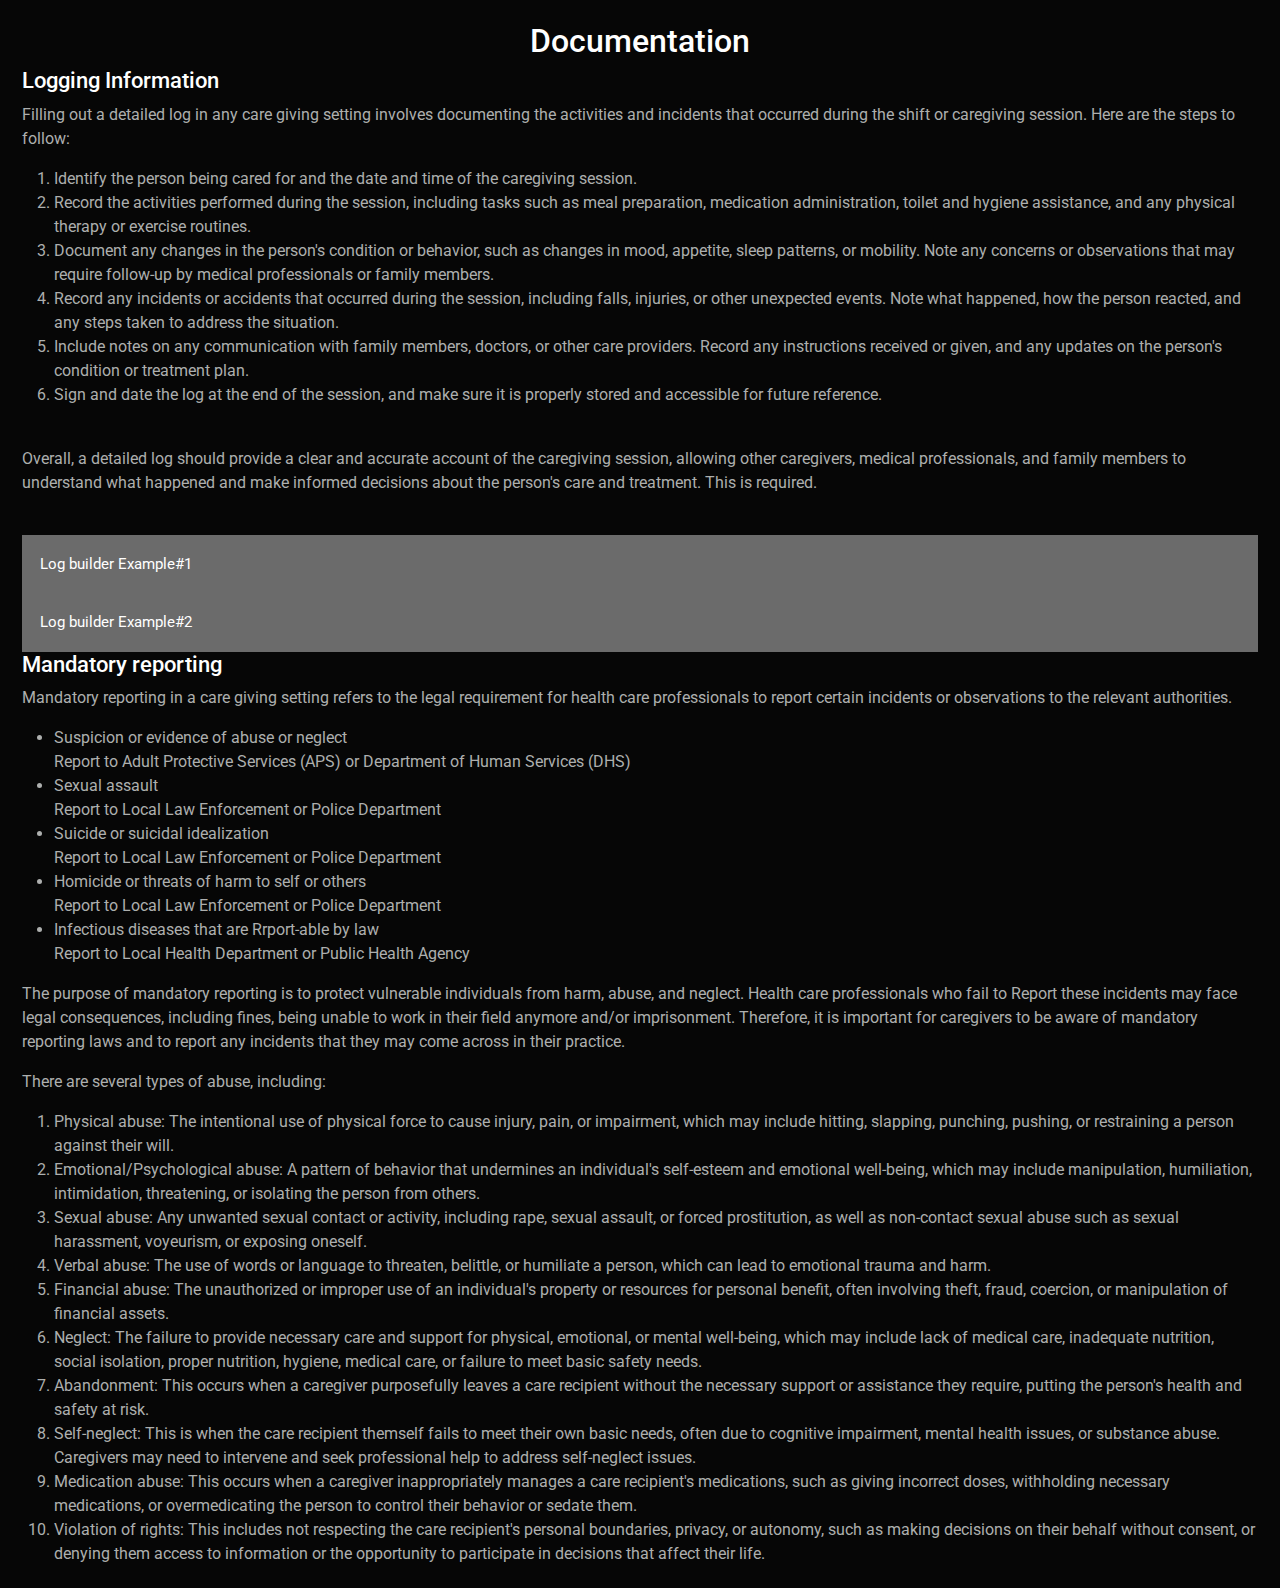
<file: trainings/trainingLog.html>
<!--
  This contains the information regarding documentation.
It also contains the script for a log builder and the collapsible bar.
-->
<!DOCTYPE html>
<html lang="en">
  <head>
    <meta charset="UTF-8">
    <meta http-equiv="X-UA-Compatible" content="IE=edge">
    <meta name="viewport" content="width=device-width, initial-scale=1.0">
    <link rel="stylesheet" href="../css/bootstrap.min.css">
    <link rel="stylesheet" href="../css/HTMLcss.css">
    <script src="../js/js.js"></script>
    <title>Logging Information</title>
  </head>
  <body>
    <div>
      <h1>Documentation</h1>
      <h2>Logging Information</h2>
      <p>Filling out a detailed log in any care giving setting involves documenting the activities and incidents that occurred during the shift or caregiving session. Here are the steps to follow:</p>
      <ol>
        <li>Identify the person being cared for and the date and time of the caregiving session.</li>
        <li>Record the activities performed during the session, including tasks such as meal preparation, medication administration, toilet and hygiene assistance, and any physical therapy or exercise routines.</li>
        <li>Document any changes in the person's condition or behavior, such as changes in mood, appetite, sleep patterns, or mobility. Note any concerns or observations that may require follow-up by medical professionals or family members.</li>
        <li>Record any incidents or accidents that occurred during the session, including falls, injuries, or other unexpected events. Note what happened, how the person reacted, and any steps taken to address the situation.</li>
        <li>Include notes on any communication with family members, doctors, or other care providers. Record any instructions received or given, and any updates on the person's condition or treatment plan.</li>
        <li>Sign and date the log at the end of the session, and make sure it is properly stored and accessible for future reference.</li>
      </ol>
      <br>
      <p>Overall, a detailed log should provide a clear and accurate account of the caregiving session, allowing other caregivers, medical professionals, and family members to understand what happened and make informed decisions about the person's care and treatment. This is required.</p>
      <br>
      <button type="button" class="collapsible">Log builder Example#1</button>
      <div class="content">
        <form id="myForm">
          <label for="name">Client Name:</label>
          <br>
          <input type="text" id="name" name="name" required>
          <br>
          <label for="activity">What did the client do?</label>
          <br>
          <input type="text" id="activity" name="activity" required>
          <br>
          <label for="duration">For how long?</label>
          <br>
          <input type="text" id="duration" name="duration" required>
          <br>
          <label for="description">What happened? Add any relevant details.</label>
          <br>
          <textarea id="description" name="description" required></textarea>
          <br>
          <label for="response"> You responded by?</label>
          <br>
          <textarea id="response" name="response" required></textarea>
          <br>
          <input type="submit" value="Submit">
        </form>
        <p id="result" style="color: aqua;"></p>
      </div>
      <br>
      <button type="button" class="collapsible">Log builder Example#2</button>
      <div class="content">
        <form>
          <h2>t-log Outling</h2>
          <p>client name</p>
          <input type="text" id="client_name" name="CLeint" required>
          <br>
          <p>activity, example walk, run, drive</p>
          <input type="text" id="client_activity" name="CLeint" required>
          <br>
          <p>place, beach, neighborhood</p>
          <input type="text" id="client_place" name="CLeint" required>
          <br>
          <input type="text" id="client_time" name="CLeint" value="time in minutes" required>
          <br>
          <br>
          <input type="button" name="clickbton1" value="submit" onclick="buttontlogPuch()">
        </form>
        <input type="text" id="displayClientActivity">
        <button onclick="CopyCLientActivity()">Copy text</button>
      </div>
      <h2>Mandatory reporting</h2>
      <p>Mandatory reporting in a care giving setting refers to the legal requirement for health care professionals to report certain incidents or observations to the relevant authorities.</p>
      <ul>
        <li>Suspicion or evidence of abuse or neglect <br>Report to Adult Protective Services (APS) or Department of Human Services (DHS) </li>
        <li>Sexual assault <br>Report to Local Law Enforcement or Police Department </li>
        <li>Suicide or suicidal idealization <br>Report to Local Law Enforcement or Police Department </li>
        <li>Homicide or threats of harm to self or others <br>Report to Local Law Enforcement or Police Department </li>
        <li>Infectious diseases that are Rrport-able by law <br>Report to Local Health Department or Public Health Agency </li>
      </ul>
      <p>The purpose of mandatory reporting is to protect vulnerable individuals from harm, abuse, and neglect. Health care professionals who fail to Report these incidents may face legal consequences, including fines, being unable to work in their field anymore and/or imprisonment. Therefore, it is important for caregivers to be aware of mandatory reporting laws and to report any incidents that they may come across in their practice.</p>
      <p>There are several types of abuse, including:</p>
      <ol>
        <li> Physical abuse: The intentional use of physical force to cause injury, pain, or impairment, which may include hitting, slapping, punching, pushing, or restraining a person against their will. </li>
        <li> Emotional/Psychological abuse: A pattern of behavior that undermines an individual's self-esteem and emotional well-being, which may include manipulation, humiliation, intimidation, threatening, or isolating the person from others. </li>
        <li> Sexual abuse: Any unwanted sexual contact or activity, including rape, sexual assault, or forced prostitution, as well as non-contact sexual abuse such as sexual harassment, voyeurism, or exposing oneself. </li>
        <li> Verbal abuse: The use of words or language to threaten, belittle, or humiliate a person, which can lead to emotional trauma and harm. </li>
        <li> Financial abuse: The unauthorized or improper use of an individual's property or resources for personal benefit, often involving theft, fraud, coercion, or manipulation of financial assets. </li>
        <li> Neglect: The failure to provide necessary care and support for physical, emotional, or mental well-being, which may include lack of medical care, inadequate nutrition, social isolation, proper nutrition, hygiene, medical care, or failure to meet basic safety needs. </li>
        <li> Abandonment: This occurs when a caregiver purposefully leaves a care recipient without the necessary support or assistance they require, putting the person's health and safety at risk. </li>
        <li> Self-neglect: This is when the care recipient themself fails to meet their own basic needs, often due to cognitive impairment, mental health issues, or substance abuse. Caregivers may need to intervene and seek professional help to address self-neglect issues. </li>
        <li> Medication abuse: This occurs when a caregiver inappropriately manages a care recipient's medications, such as giving incorrect doses, withholding necessary medications, or overmedicating the person to control their behavior or sedate them. </li>
        <li> Violation of rights: This includes not respecting the care recipient's personal boundaries, privacy, or autonomy, such as making decisions on their behalf without consent, or denying them access to information or the opportunity to participate in decisions that affect their life. </li>
      </ol>
      
    </div>
      
  <!-- T-log Behavior -->
  <script>
    const form = document.getElementById('myForm');
    const resultElement = document.getElementById('result');
    form.addEventListener('submit', (e) => {
      e.preventDefault(); // Prevent the form from submitting in the traditional way
      // Retrieve the form data
      const name = document.getElementById('name').value;
      const activity = document.getElementById('activity').value;
      const duration = document.getElementById('duration').value;
      const description = document.getElementById('description').value;
      const response = document.getElementById('response').value;
      // Display the form data in the result element
      resultElement.textContent = `${name} did ${activity} for ${duration}. ${description}. I responded by "${response}".`;
      // Clear the form fields
      form.reset();
    });
    /*For collapsible bar*/
    var coll = document.getElementsByClassName("collapsible");
    var i;
    for (i = 0; i < coll.length; i++) {
      coll[i].addEventListener("click", function() {
        this.classList.toggle("active");
        var content = this.nextElementSibling;
        if (content.style.display === "block") {
          content.style.display = "none";
        } else {
          content.style.display = "block";
        }
      });
    }
// create the time
    function time() {
        var today = new Date();
        var dd = String(today.getDate()).padStart(2, '0');
        var mm = String(today.getMonth() + 1).padStart(2, '0'); //January is 0!
        var yyyy = today.getFullYear();
        var today = mm + '/' + dd + '/' + yyyy;
        return today;
      }

      function buttontlogPuch() {// creates simple log
        var today = time();
        var name = (document.getElementById("client_name").value);
        var activity = (document.getElementById("client_activity").value);
        var place = (document.getElementById("client_place").value);
        var times = (document.getElementById("client_time").value);
        if (times.length == "") {
          times = " unknow about of time";
        }
        if (activity.length == 0) {
          alert("must add activity for outing")
        } else {
        }
        document.getElementById("displayClientActivity").value = "On " + today + ", " + name + " went for a " + activity + " for " + times + " around " + place;
      }

      function CopyCLientActivity() { // copies text 
        // Get the text field
        var copyText = document.getElementById("displayClientActivity");
        // Select the text field
        copyText.select();
        copyText.setSelectionRange(0, 99999); // For mobile devices
        // Copy the text inside the text field
        navigator.clipboard.writeText(copyText.value);
        // Alert the copied text
        alert("Copied the text \n\n" + copyText.value);
      }
// future plans for radio buttons
      function buttom() {
        var today = time();
        var printOut = "On " + today + ", the client was assisted with ";
        if (document.getElementById('nailCare').checked == true) {
          printOut += "nail care, ";
        }
        if (document.getElementById('brushTeeth').checked == true) {
          printOut += " brushing their teeth, ";
        }
        if (document.getElementById('shower').checked == true) {
          printOut += "a shower, ";
        }
        if (document.getElementById('pts').checked == true) {
          printOut += " their PTs, ";
        }
        printOut += " and their medications.";
        document.getElementById("displayClientClean").value = printOut;
      }
  </script>
      <script src="../js/bootstrap.min.js"></script>
      
    </body>

</html>
</file>
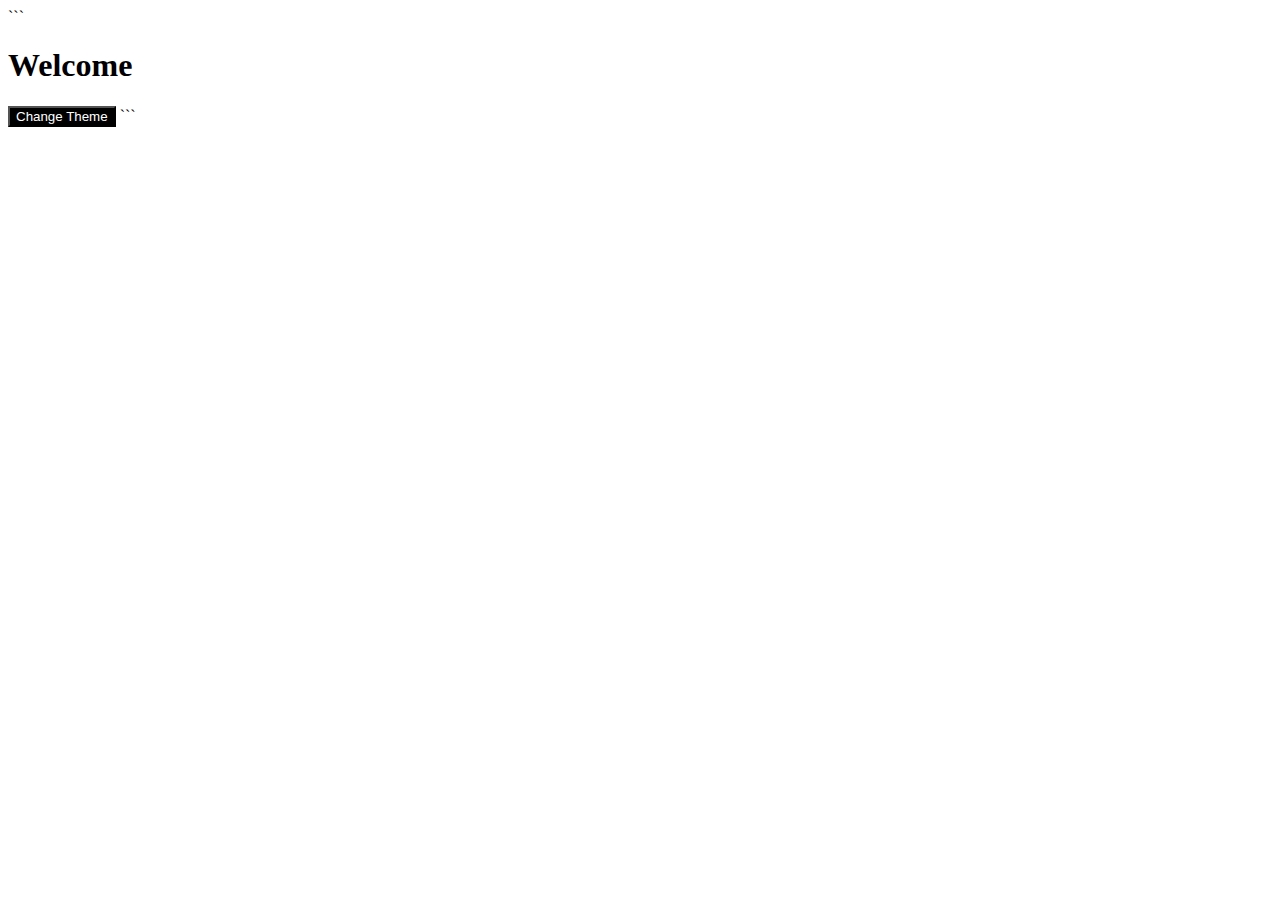
<file: test pages/future plans tests/color changer.html>
```
<html>
<head>
<title>Welcome</title>
<style>
body {
  background-color: white;
  color: black;
}
button {
  background-color: black;
  color: white;
}
</style>
</head>
<body>
<h1>Welcome</h1>
<button onclick="changeColor()">Change Theme</button>
<script>
function changeColor() {
  var body = document.querySelector('body');
  var button = document.querySelector('button');
  if (body.style.backgroundColor === 'white') {
    body.style.backgroundColor = 'black';
    body.style.color = 'white';
    button.style.backgroundColor = 'white';
    button.style.color = 'black';
    button.innerHTML = 'Change Back';
  } else {
    body.style.backgroundColor = 'white';
    body.style.color = 'black';
    button.style.backgroundColor = 'black';
    button.style.color = 'white';
    button.innerHTML = 'Change Color';
  }
}
</script>
</body>
</html>
```
</file>
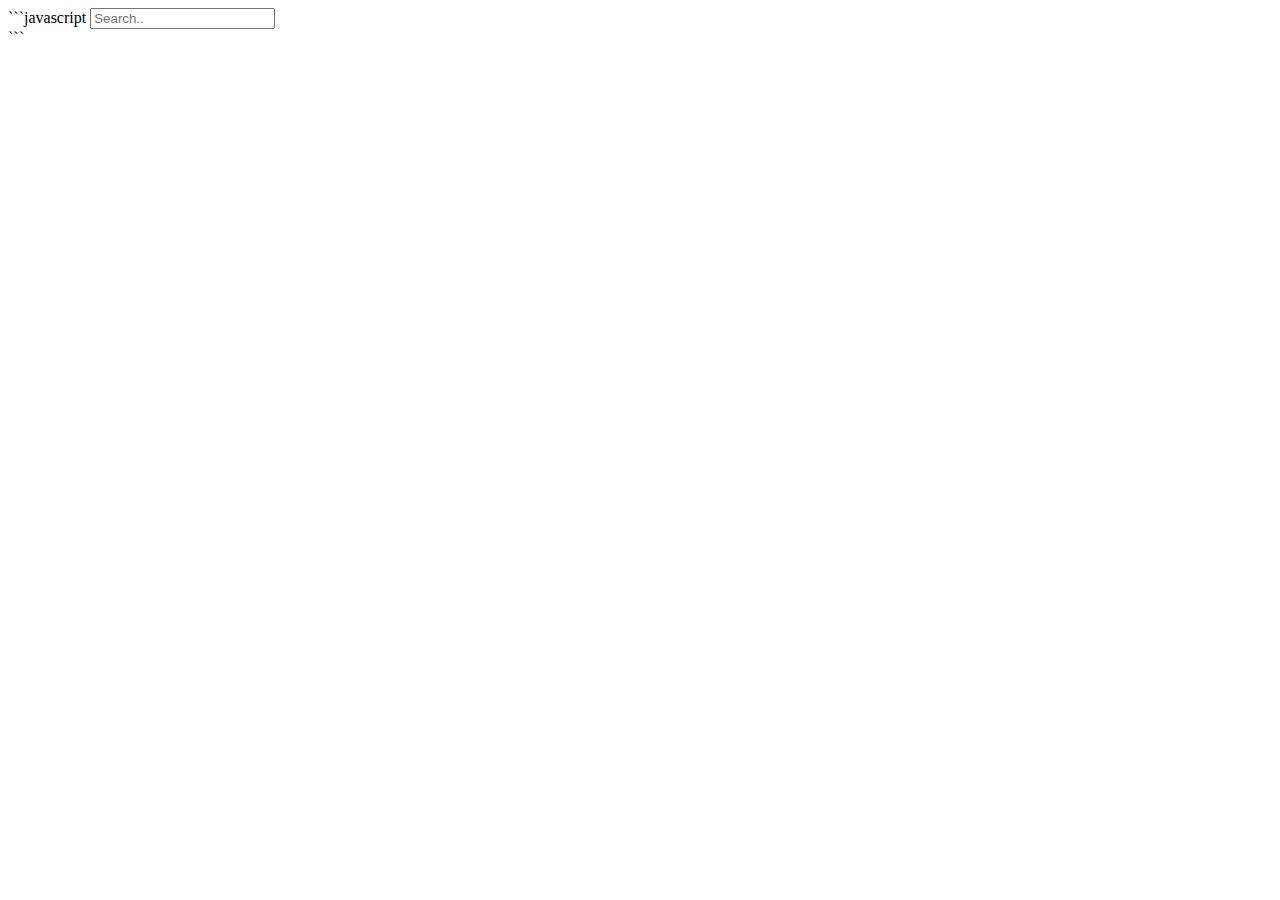
<file: test pages/search bars/test final 2.html>
```javascript
<!DOCTYPE html>
<html>
<head>
<style>
  .search-result {
    display: none;
  }
</style>
</head>
<body>

<input type="text" id="searchInput" onkeyup="searchFunction()" placeholder="Search..">

<div id="searchResults"></div>

<script>
var data = [
  { keywords: ['dog', 'house'], link: 'html.html' },
  { keywords: ['dog', 'house'], link: 'html.html' },
  { keywords: ['dog1', 'house'], link: 'html2.html' },
  { keywords: ['dog', 'house'], link: 'html.html' }
];

function searchFunction() {
  var input, filter, results;
  input = document.getElementById('searchInput');
  filter = input.value.toLowerCase();
  results = document.getElementById('searchResults');
  results.innerHTML = '';

  if (filter === '') {
    return;
  }

  data.forEach(function(item) {
    var match = false;
    item.keywords.forEach(function(keyword) {
      if (keyword.includes(filter)) {
        match = true;
      }
    });

    if (match) {
      var result = document.createElement('a');
      result.href = item.link;
      result.textContent = item.link;
      result.className = 'search-result';
      results.appendChild(result);
      result.style.display = 'block';
    }
  });
}
</script>

</body>
</html>
```
</file>
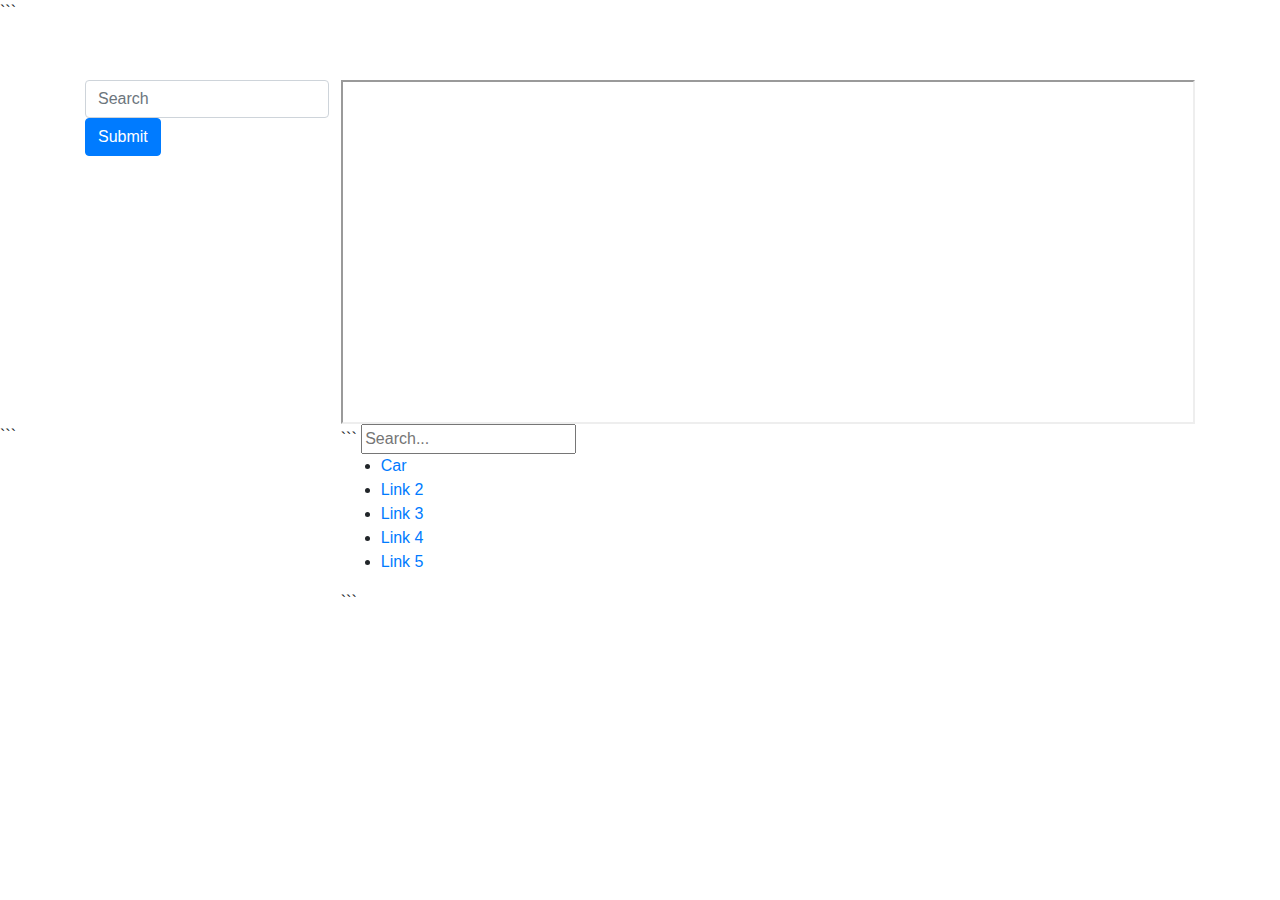
<file: test pages/search bars/test.html>
```
<!DOCTYPE html>
<html lang="en" style="background-color: black;">
<head>
  <meta charset="UTF-8">
  <meta name="viewport" content="width=device-width, initial-scale=1.0">
  <link rel="stylesheet" href="https://maxcdn.bootstrapcdn.com/bootstrap/4.5.2/css/bootstrap.min.css">
  <script src="https://ajax.googleapis.com/ajax/libs/jquery/3.5.1/jquery.min.js"></script>
  <script src="https://cdnjs.cloudflare.com/ajax/libs/popper.js/1.16.0/umd/popper.min.js"></script>
  <script src="https://maxcdn.bootstrapcdn.com/bootstrap/4.5.2/js/bootstrap.min.js"></script>
  <style>
    h1 {
      color: white;
    }
    .container {
      display: flex;
    }
    .search {
      background-color: white;
      flex: 20%;
      margin-right: 12px;
    }
    .display {
      background-color: white;
      flex: 75%;
    }
    .iframe {
      width: 100%;
      height: 100%;
    }
  </style>
</head>
<body>
  <h1>Welcome</h1>
  <div class="container">
    <div class="search">
      <input type="text" class="form-control" id="searchInput" placeholder="Search">
      <button type="submit" class="btn btn-primary" onclick="search()">Submit</button>
      <div id="hiddenLinks" style="display:none">
        <a href="page1.html">Page 1</a>
        <a href="page2.html">Page 2</a>
        <a href="page3.html">Page 3</a>
      </div>
    </div>
    <div class="display">
      <iframe src="" id="displayIframe" class="iframe"></iframe>
      ```
<input type="text" id="search" placeholder="Search...">
<ul>
  <li><a href="#">Car</a></li>
  <li><a href="#">Link 2</a></li>
  <li><a href="#">Link 3</a></li>
  <li><a href="#">Link 4</a></li>
  <li><a href="#">Link 5</a></li>
</ul>

<script>
  const search = document.getElementById('search');

  search.addEventListener('keyup', function(event) {
    const filter = event.target.value.toLowerCase();
    const links = document.querySelectorAll('ul li a');

    links.forEach(function(link) {
      const text = link.textContent.toLowerCase();
      if (text.includes(filter)) {
        link.style.display = 'block';
      } else {
          link.style.display = 'none';
        }
    });
  });
</script>
```
    </div>
  </div>

  <script>
    function search() {
      const input = document.getElementById('searchInput').value;
      const links = Array.from(document.getElementById('hiddenLinks').getElementsByTagName("a"));
      let found = false;

      links.forEach(link => {
        if (link.innerHTML.toLowerCase().includes(input.toLowerCase())) {
          document.getElementById('displayIframe').src = link.href;
          found = true;
        }
      });

      if (!found) {
        links.forEach(link => {
          link.style.display = 'block';
          link.onclick = e => {
            e.preventDefault();
            document.getElementById('displayIframe').src = link.href;
          };
        });
      }
    }
  </script>
</body>
</html>
```
</file>
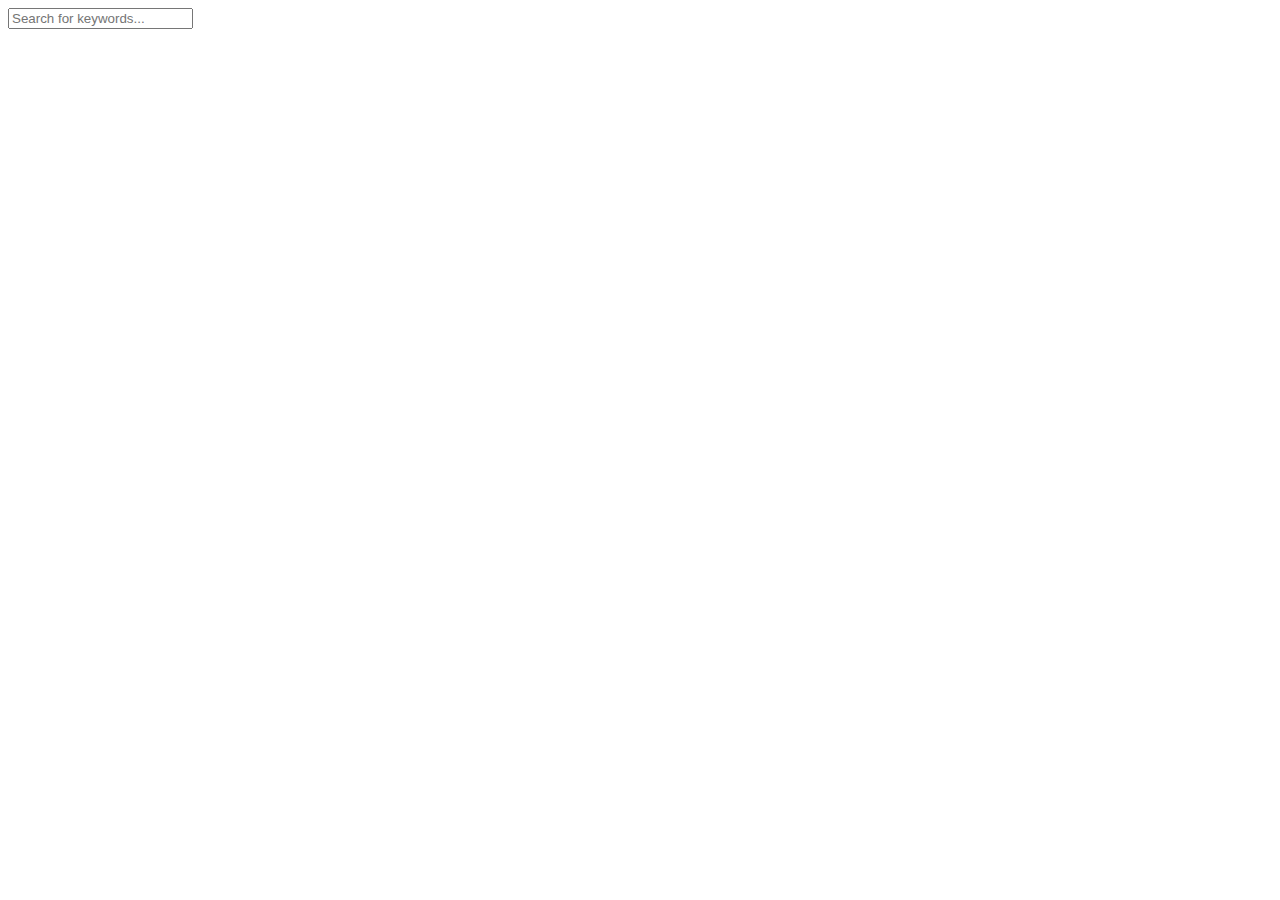
<file: test pages/search bars/tester copy.html>
<!DOCTYPE html>
<html lang="en">
<head>
  <meta charset="UTF-8">
  <title>Search Bar</title>
  <style>
    .results a {
      display: block;
    }
  </style>
</head>
<body>
  <input type="text" id="searchBar" oninput="filterResults()" placeholder="Search for keywords...">
  <div class="results" id="results"></div>
  
  <script>
    const data = [
      { keywords: ['dog', 'puppy'], link: 'dog.html' },
      { keywords: ['cat', 'kitten'], link: 'cat.html' },
      { keywords: ['house', 'home'], link: 'house.html' }
    ];

    function filterResults() {
      const input = document.getElementById('searchBar');
      const resultsDiv = document.getElementById('results');
      const searchTerm = input.value.toLowerCase();

      // Clear previous results
      resultsDiv.innerHTML = '';

      data.forEach(item => {
        for (const keyword of item.keywords) {
          if (keyword.toLowerCase().includes(searchTerm)) {
            const link = document.createElement('a');
            link.href = item.link;
            link.textContent = item.link;
            resultsDiv.appendChild(link);
            break;
          }
        }
      });
    }
  </script>
</body>
</html>
</file>
<file: css/HTMLcss.css>
h1 {
    text-align: center;
    font-size: 32px;
  }
  h2 {
    font-size: 22px;
  }
  h3 {
    font-size: 18px;
  }
  .collapsible {
    color: white;
    cursor: pointer;
    padding: 18px;
    width: 100%;
    border: none;
    text-align: left;
    outline: none;
    font-size: 15px;
  }
  
   .collapsible:hover {
    background-color: #6f6c6c;
  }
  
  .content {
    padding: 0 18px;
    display: none;
    overflow: hidden;
  }
  div {
    margin: 22px;
  }
</file>
